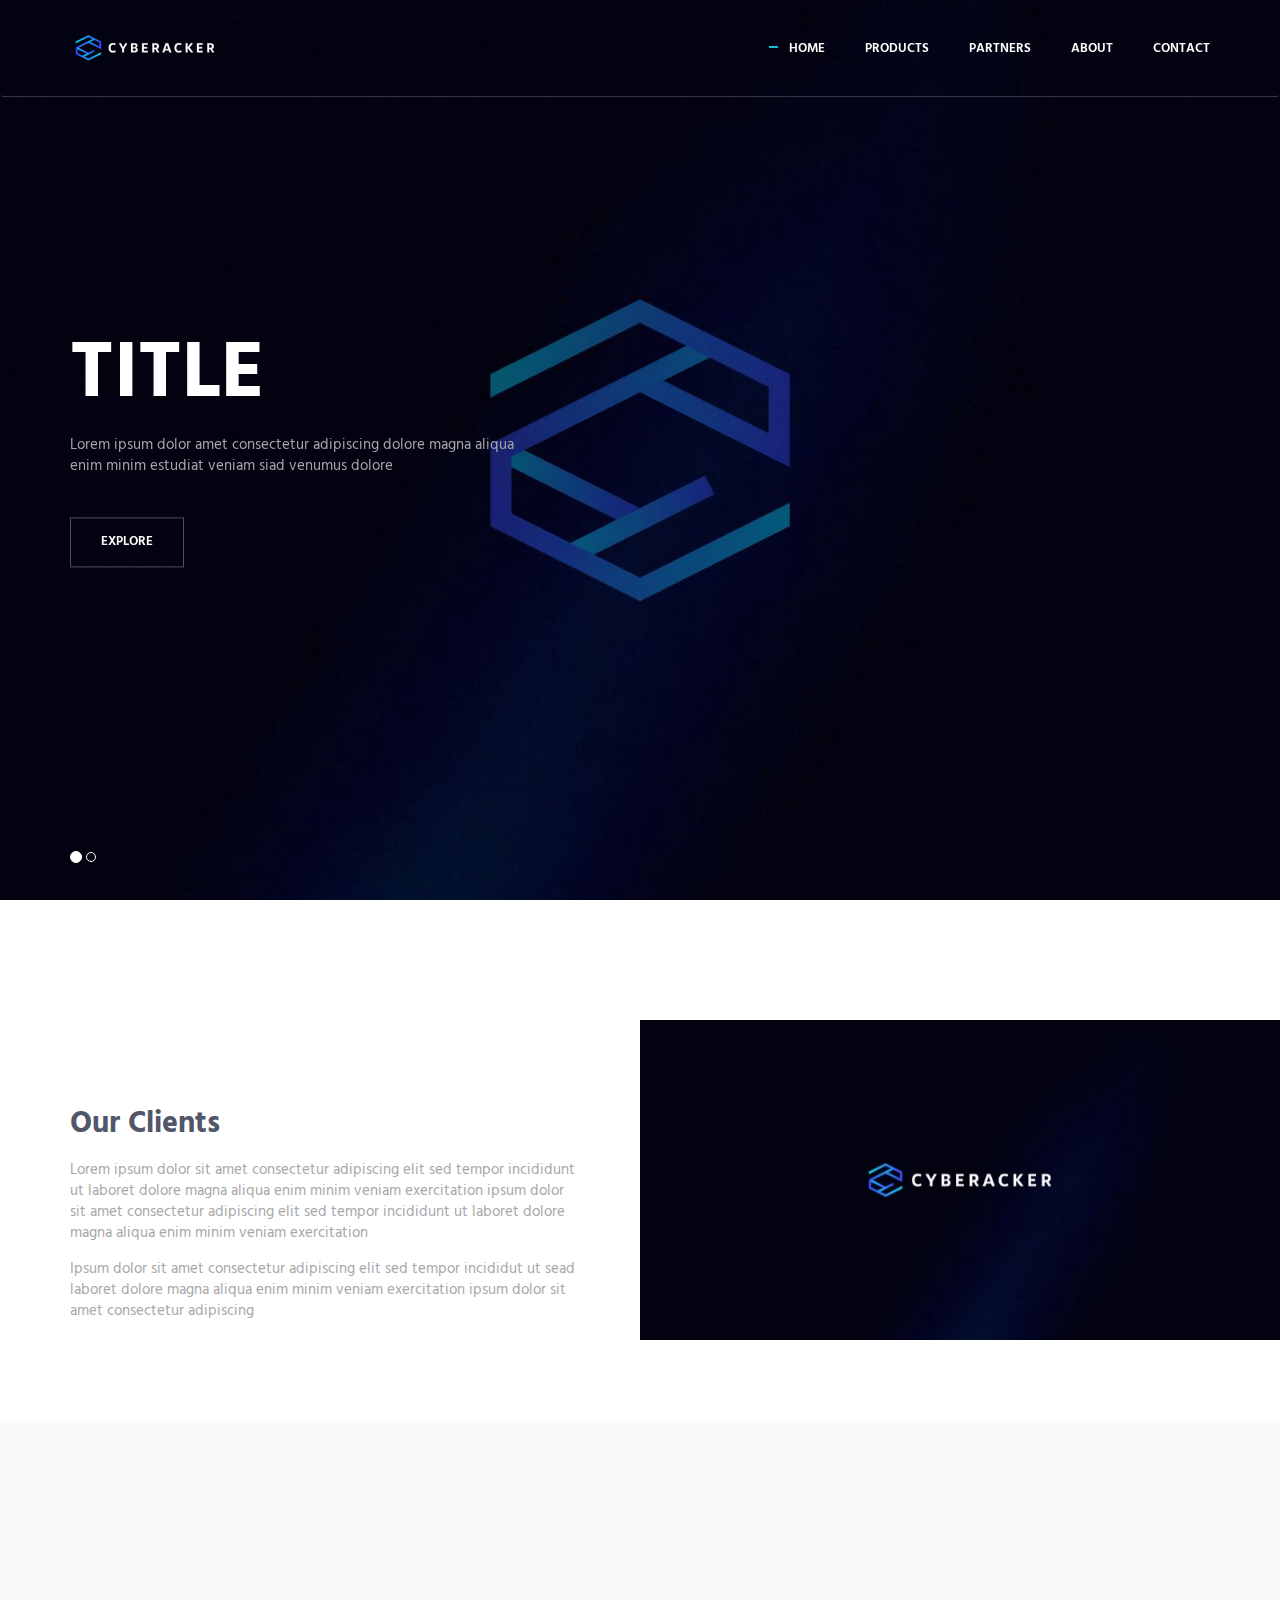
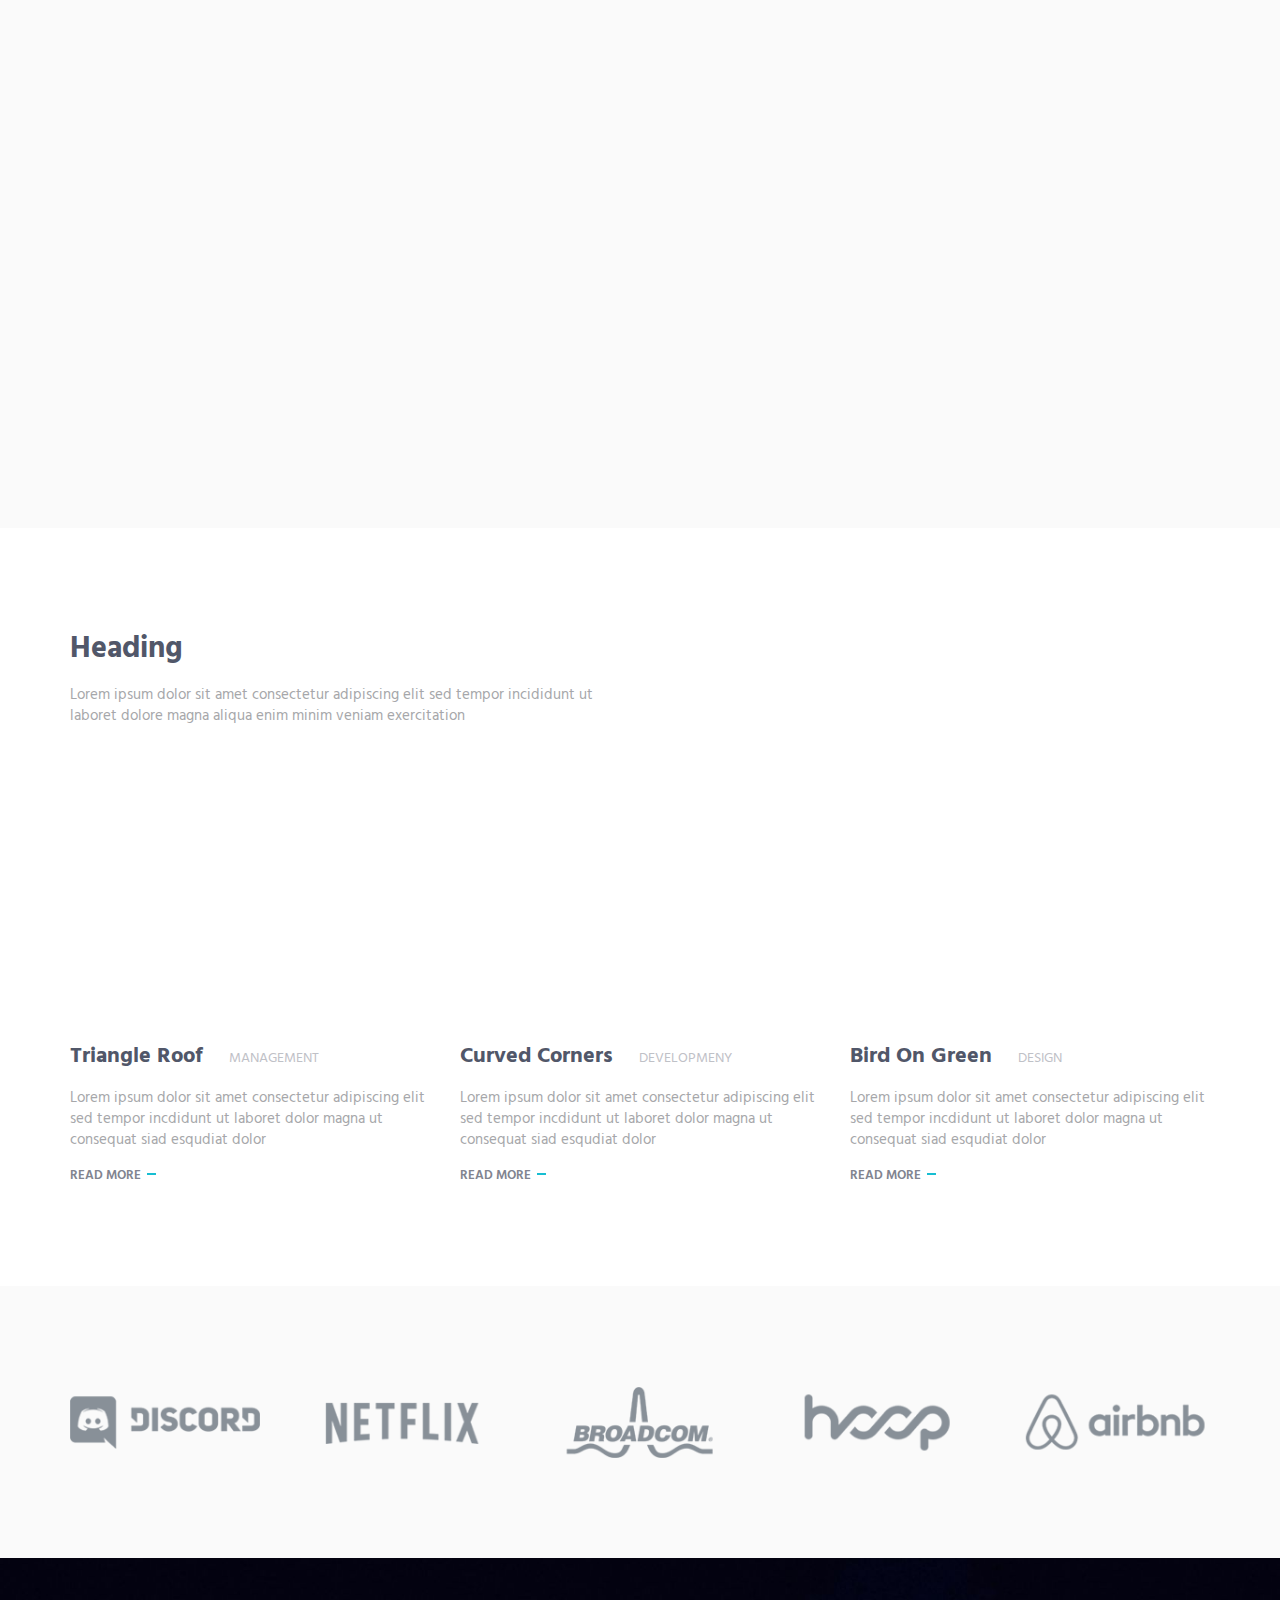
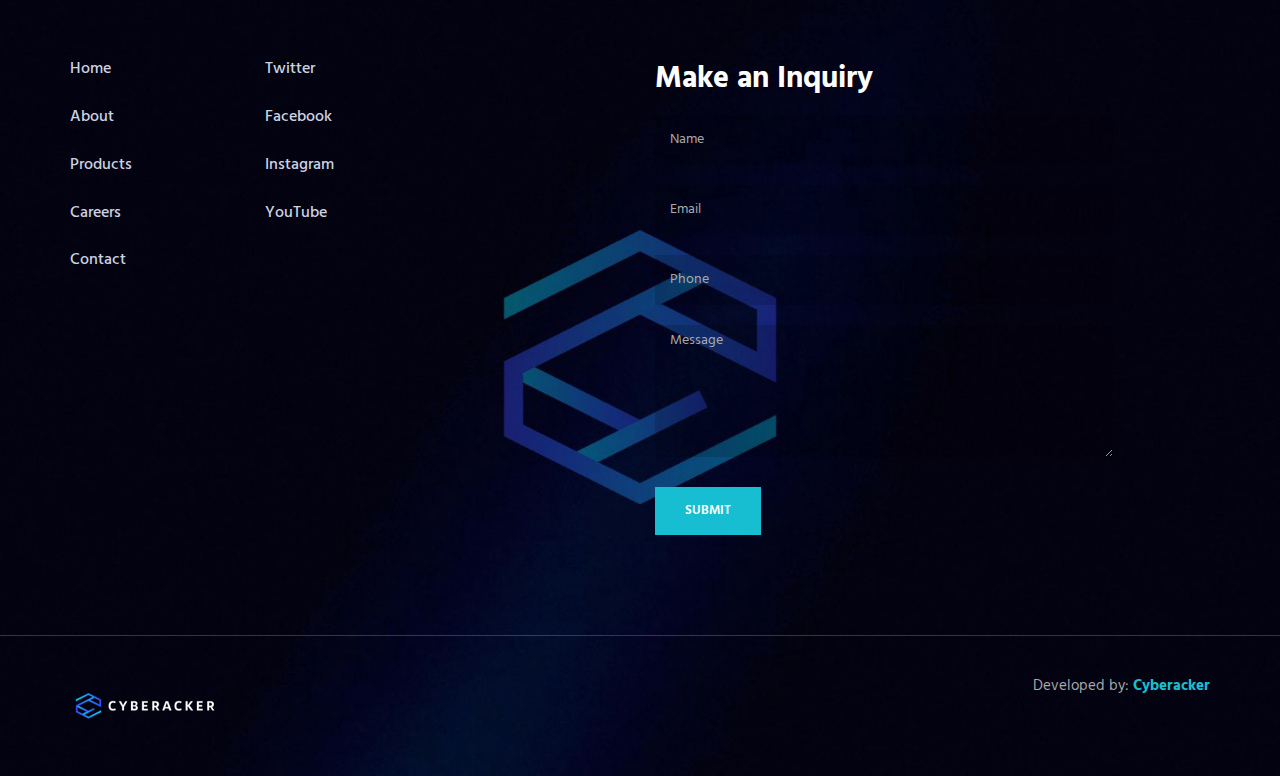
<file: index.html>
<!DOCTYPE html>

<html lang="en" class="no-js">
    <!-- BEGIN HEAD -->
    <head>
        <meta charset="utf-8"/>
        <title>Cyberacker 02</title>
        <meta http-equiv="X-UA-Compatible" content="IE=edge">
        <meta content="width=device-width, initial-scale=1" name="viewport"/>
        <meta content="" name="description"/>
        <meta content="" name="author"/>

        <!-- GLOBAL MANDATORY STYLES -->
        <link href="http://fonts.googleapis.com/css?family=Hind:300,400,500,600,700" rel="stylesheet" type="text/css">
        <link href="vendor/simple-line-icons/simple-line-icons.min.css" rel="stylesheet" type="text/css"/>
        <link href="vendor/bootstrap/css/bootstrap.min.css" rel="stylesheet" type="text/css"/>

        <!-- PAGE LEVEL PLUGIN STYLES -->
        <link href="css/animate.css" rel="stylesheet">
        <link href="vendor/swiper/css/swiper.min.css" rel="stylesheet" type="text/css"/>

        <!-- THEME STYLES -->
        <link href="css/layout.min.css" rel="stylesheet" type="text/css"/>

        <!-- Favicon -->
        <link rel="shortcut icon" href="favicon.ico"/>
    </head>
    <!-- END HEAD -->

    <!-- BODY -->
    <body>

        <!--========== HEADER ==========-->
        <header class="header navbar-fixed-top">
            <!-- Navbar -->
            <nav class="navbar" role="navigation">
                <div class="container">
                    <!-- Brand and toggle get grouped for better mobile display -->
                    <div class="menu-container">
                        <button type="button" class="navbar-toggle" data-toggle="collapse" data-target=".nav-collapse">
                            <span class="sr-only">Toggle navigation</span>
                            <span class="toggle-icon"></span>
                        </button>

                        <!-- Logo -->
                        <div class="logo">
                            <a class="logo-wrap" href="index.html">
                                <img class="logo-img logo-img-main" src="img/logo.png" alt="Asentus Logo">
                                <img class="logo-img logo-img-active" src="img/logo-dark.png" alt="Asentus Logo">
                            </a>
                        </div>
                        <!-- End Logo -->
                    </div>

                    <!-- Collect the nav links, forms, and other content for toggling -->
                    <div class="collapse navbar-collapse nav-collapse">
                        <div class="menu-container">
                            <ul class="navbar-nav navbar-nav-right">
                                <li class="nav-item"><a class="nav-item-child nav-item-hover active" href="index.html">Home</a></li>
                                <li class="nav-item"><a class="nav-item-child nav-item-hover" href="procategory.html">Products</a></li>
                                <li class="nav-item"><a class="nav-item-child nav-item-hover" href="partners.html">Partners</a></li>
                                <li class="nav-item"><a class="nav-item-child nav-item-hover" href="about.html">About</a></li>
                                <li class="nav-item"><a class="nav-item-child nav-item-hover" href="contact.html">Contact</a></li>
                            </ul>
                        </div>
                    </div>
                    <!-- End Navbar Collapse -->
                </div>
            </nav>
            <!-- Navbar -->
        </header>
        <!--========== END HEADER ==========-->

        <!--========== SLIDER ==========-->
        <div id="carousel-example-generic" class="carousel slide" data-ride="carousel">
            <div class="container">
                <!-- Indicators -->
                <ol class="carousel-indicators">
                    <li data-target="#carousel-example-generic" data-slide-to="0" class="active"></li>
                    <li data-target="#carousel-example-generic" data-slide-to="1"></li>
                </ol>
            </div>

            <!-- Wrapper for slides -->
            <div class="carousel-inner" role="listbox">
                <div class="item active">
                    <img class="img-responsive" src="img/1920x1080/01.jpg" alt="Slider Image">
                    <div class="container">
                        <div class="carousel-centered">
                            <div class="margin-b-40">
                                <h1 class="carousel-title">Title</h1>
                                <p>Lorem ipsum dolor amet consectetur adipiscing dolore magna aliqua <br/> enim minim estudiat veniam siad venumus dolore</p>
                            </div>
                            <a href="#" class="btn-theme btn-theme-sm btn-white-brd text-uppercase">Explore</a>
                        </div>
                    </div>
                </div>
                <div class="item">
                    <img class="img-responsive" src="img/1920x1080/02.jpg" alt="Slider Image">
                    <div class="container">
                        <div class="carousel-centered">
                            <div class="margin-b-40">
                                <h2 class="carousel-title">Title</h2>
                                <p>Lorem ipsum dolor amet consectetur adipiscing dolore magna aliqua <br/> enim minim estudiat veniam siad venumus dolore</p>
                            </div>
                            <a href="#" class="btn-theme btn-theme-sm btn-white-brd text-uppercase">Explore</a>
                        </div>
                    </div>
                </div>
            </div>
        </div> <br><br><br><br><br><br>
        <!--========== SLIDER ==========-->

        
        <!-- Promo Section -->
        <div class="promo-section overflow-h">
            <div class="container">
                <div class="clearfix">
                    <div class="ver-center">
                        <div class="ver-center-aligned">
                            <div class="promo-section-col">
                                <h2>Our Clients</h2>
                                <p>Lorem ipsum dolor sit amet consectetur adipiscing elit sed tempor incididunt ut laboret dolore magna aliqua enim minim veniam exercitation ipsum dolor sit amet consectetur adipiscing elit sed tempor incididunt ut laboret dolore magna aliqua enim minim veniam exercitation</p>
                                <p>Ipsum dolor sit amet consectetur adipiscing elit sed tempor incididut ut sead laboret dolore magna aliqua enim minim veniam exercitation ipsum dolor sit amet consectetur adipiscing</p>
                            </div>
                        </div>
                    </div>
                </div>
            </div>
            <div class="promo-section-img-right">
                <img class="img-responsive" src="img/800x400/01.jpg" alt="Content Image">
            </div>
        </div>
        <!-- End Promo Section -->



                <!-- Service -->
                <div class="bg-color-sky-light" data-auto-height="true">
                    <div class="content-lg container">
                        <div class="row row-space-1 margin-b-2">
                            <div class="col-sm-4 sm-margin-b-2">
                                <div class="wow fadeInLeft" data-wow-duration=".3" data-wow-delay=".3s">
                                    <div class="service" data-height="height">
                                        <div class="service-element">
                                            <i class="service-icon icon-chemistry"></i>
                                        </div>
                                        <div class="service-info">
                                            <h3>Art Of Coding</h3>
                                            <p class="margin-b-5">Lorem ipsum dolor amet consectetur ut consequat siad esqudiat dolor</p>
                                        </div>
                                        <a href="#" class="content-wrapper-link"></a>    
                                    </div>
                                </div>
                            </div>
                            <div class="col-sm-4 sm-margin-b-2">
                                <div class="wow fadeInLeft" data-wow-duration=".3" data-wow-delay=".2s">
                                    <div class="service" data-height="height">
                                        <div class="service-element">
                                            <i class="service-icon icon-screen-tablet"></i>
                                        </div>
                                        <div class="service-info">
                                            <h3>Responsive Design</h3>
                                            <p class="margin-b-5">Lorem ipsum dolor amet consectetur ut consequat siad esqudiat dolor</p>
                                        </div>
                                        <a href="#" class="content-wrapper-link"></a>    
                                    </div>
                                </div>
                            </div>
                            <div class="col-sm-4">
                                <div class="wow fadeInLeft" data-wow-duration=".3" data-wow-delay=".1s">
                                    <div class="service" data-height="height">
                                        <div class="service-element">
                                            <i class="service-icon icon-badge"></i>
                                        </div>
                                        <div class="service-info">
                                            <h3>Feature Reach</h3>
                                            <p class="margin-b-5">Lorem ipsum dolor amet consectetur ut consequat siad esqudiat dolor</p>
                                        </div>
                                        <a href="#" class="content-wrapper-link"></a>    
                                    </div>
                                </div>
                            </div>
                        </div>
                        <!--// end row -->
        
                        <div class="row row-space-1">
                            <div class="col-sm-4 sm-margin-b-2">
                                <div class="wow fadeInLeft" data-wow-duration=".3" data-wow-delay=".4s">
                                    <div class="service" data-height="height">
                                        <div class="service-element">
                                            <i class="service-icon icon-notebook"></i>
                                        </div>
                                        <div class="service-info">
                                            <h3>Useful Documentation</h3>
                                            <p class="margin-b-5">Lorem ipsum dolor amet consectetur ut consequat siad esqudiat dolor</p>
                                        </div>
                                        <a href="#" class="content-wrapper-link"></a>    
                                    </div>
                                </div>
                            </div>
                            <div class="col-sm-4 sm-margin-b-2">
                                <div class="wow fadeInLeft" data-wow-duration=".3" data-wow-delay=".5s">
                                    <div class="service" data-height="height">
                                        <div class="service-element">
                                            <i class="service-icon icon-speedometer"></i>
                                        </div>
                                        <div class="service-info">
                                            <h3>Fast Delivery</h3>
                                            <p class="margin-b-5">Lorem ipsum dolor amet consectetur ut consequat siad esqudiat dolor</p>
                                        </div>
                                        <a href="#" class="content-wrapper-link"></a>    
                                    </div>
                                </div>
                            </div>
                            <div class="col-sm-4">
                                <div class="wow fadeInLeft" data-wow-duration=".3" data-wow-delay=".6s">
                                    <div class="service" data-height="height">
                                        <div class="service-element">
                                            <i class="service-icon icon-badge"></i>
                                        </div>
                                        <div class="service-info">
                                            <h3>Free Plugins</h3>
                                            <p class="margin-b-5">Lorem ipsum dolor amet consectetur ut consequat siad esqudiat dolor</p>
                                        </div>
                                        <a href="#" class="content-wrapper-link"></a>    
                                    </div>
                                </div>
                            </div>
                        </div>
                        <!--// end row -->
                    </div>
                </div>
                <!-- End Service -->
        
        

        <!-- Testimonials -->
       <!-- <div class="content-lg container">
            <div class="row">
                <div class="col-sm-9">
                    <h2>Customer Reviews</h2>

                    <div class="swiper-slider swiper-testimonials">
                        <div class="swiper-wrapper">
                            <div class="swiper-slide">
                                <blockquote class="blockquote">
                                    <div class="margin-b-20">
                                        Lorem ipsum dolor sit amet consectetur adipiscing elit sed tempor incididunt ut laboret dolore magna aliqua. Ut enim minim veniam exercitation laboris ut siad consequat siad minim enum esqudiat dolore.
                                    </div>
                                    <div class="margin-b-20">
                                        Lorem ipsum dolor sit amet consectetur adipiscing elit sed tempor incididunt ut laboret tempor incididunt dolore magna consequat siad minim aliqua.
                                    </div>
                                    <p><span class="fweight-700 color-link">Joh Milner</span>, Metronic Customer</p>
                                </blockquote>
                            </div>
                            <div class="swiper-slide">
                                <blockquote class="blockquote">
                                    <div class="margin-b-20">
                                        Duis aute irure dolor in reprehenderit in voluptate velit esse cillum dolore eu fugiat nulla pariatur. Excepteur sint occaecat cupidatat non proident, sunt in culpa qui officia deserunt mollit anim id est laborum.
                                    </div>
                                    <div class="margin-b-20">
                                        Ut enim ad minim veniam, quis nostrud exercitation ullamco laboris nisi ut aliquip ex ea commodo consequat.
                                    </div>
                                    <p><span class="fweight-700 color-link">Alex Clarson</span>, Metronic Customer</p>
                                </blockquote>
                            </div>
                        </div>

                        <div class="swiper-testimonials-pagination"></div>
                    </div>
                </div>
            </div>
        </div>
       End Testimonials --> 

        <!-- Pricing 
        <div class="bg-color-sky-light">
            <div class="content-lg container">
                <div class="row row-space-1">
                    <div class="col-sm-4 sm-margin-b-2">
                        <div class="pricing">
                            <div class="margin-b-30">
                                <i class="pricing-icon icon-chemistry"></i>
                                <h3>Starter Kit <span> - $</span> 49</h3>
                                <p>Lorem ipsum dolor amet consectetur ut consequat siad esqudiat dolor</p>
                            </div>
                            <ul class="list-unstyled pricing-list margin-b-50">
                                <li class="pricing-list-item">Basic Features</li>
                                <li class="pricing-list-item">Up to 5 products</li>
                                <li class="pricing-list-item">50 Users Panels</li>
                            </ul>
                            <a href="pricing.html" class="btn-theme btn-theme-sm btn-default-bg text-uppercase">Choose</a>
                        </div>
                    </div>
                    <div class="col-sm-4 sm-margin-b-2">
                        <div class="pricing pricing-active">
                            <div class="margin-b-30">
                                <i class="pricing-icon icon-badge"></i>
                                <h3>Professional <span> - $</span> 149</h3>
                                <p>Lorem ipsum dolor amet consectetur ut consequat siad esqudiat dolor</p>
                            </div>
                            <ul class="list-unstyled pricing-list margin-b-50">
                                <li class="pricing-list-item">Basic Features</li>
                                <li class="pricing-list-item">Up to 100 products</li>
                                <li class="pricing-list-item">100 Users Panels</li>
                            </ul>
                            <a href="pricing.html" class="btn-theme btn-theme-sm btn-default-bg text-uppercase">Choose</a>
                        </div>
                    </div>
                    <div class="col-sm-4">
                        <div class="pricing">
                            <div class="margin-b-30">
                                <i class="pricing-icon icon-shield"></i>
                                <h3>Advanced <span> - $</span> 249</h3>
                                <p>Lorem ipsum dolor amet consectetur ut consequat siad esqudiat dolor</p>
                            </div>
                            <ul class="list-unstyled pricing-list margin-b-50">
                                <li class="pricing-list-item">Extended Features</li>
                                <li class="pricing-list-item">Unlimited products</li>
                                <li class="pricing-list-item">Unlimited Users Panels</li>
                            </ul>
                            <a href="pricing.html" class="btn-theme btn-theme-sm btn-default-bg text-uppercase">Choose</a>
                        </div>
                    </div>
                </div>
            </div>
        </div>
        End Pricing -->

        
        <!--========== PAGE LAYOUT ==========-->
        <!-- Latest Products -->
        <div class="content-lg container">
            <div class="row margin-b-40">
                <div class="col-sm-6">
                    <h2>Heading</h2>
                    <p>Lorem ipsum dolor sit amet consectetur adipiscing elit sed tempor incididunt ut laboret dolore magna aliqua enim minim veniam exercitation</p>
                </div>
            </div>
            <!--// end row -->

            <div class="row">
                <!-- Latest Products -->
                <div class="col-sm-4 sm-margin-b-50">
                    <div class="margin-b-20">
                        <div class="wow zoomIn" data-wow-duration=".3" data-wow-delay=".1s">
                            <img class="img-responsive" src="img/970x647/01.jpg" alt="Latest Products Image">
                        </div>
                    </div>
                    <h4><a href="#">Triangle Roof</a> <span class="text-uppercase margin-l-20">Management</span></h4>
                    <p>Lorem ipsum dolor sit amet consectetur adipiscing elit sed tempor incdidunt ut laboret dolor magna ut consequat siad esqudiat dolor</p>
                    <a class="link" href="products.html">Read More</a>
                </div>
                <!-- End Latest Products -->

                <!-- Latest Products -->
                <div class="col-sm-4 sm-margin-b-50">
                    <div class="margin-b-20">
                        <div class="wow zoomIn" data-wow-duration=".3" data-wow-delay=".1s">
                            <img class="img-responsive" src="img/970x647/02.jpg" alt="Latest Products Image">
                        </div>
                    </div>
                    <h4><a href="#">Curved Corners</a> <span class="text-uppercase margin-l-20">Developmeny</span></h4>
                    <p>Lorem ipsum dolor sit amet consectetur adipiscing elit sed tempor incdidunt ut laboret dolor magna ut consequat siad esqudiat dolor</p>
                    <a class="link" href="products.html">Read More</a>
                </div>
                <!-- End Latest Products -->

                <!-- Latest Products -->
                <div class="col-sm-4 sm-margin-b-50">
                    <div class="margin-b-20">
                        <div class="wow zoomIn" data-wow-duration=".3" data-wow-delay=".1s">
                            <img class="img-responsive" src="img/970x647/03.jpg" alt="Latest Products Image">
                        </div>
                    </div>
                    <h4><a href="#">Bird On Green</a> <span class="text-uppercase margin-l-20">Design</span></h4>
                    <p>Lorem ipsum dolor sit amet consectetur adipiscing elit sed tempor incdidunt ut laboret dolor magna ut consequat siad esqudiat dolor</p>
                    <a class="link" href="products.html">Read More</a>
                </div>
                <!-- End Latest Products -->
            </div>
            <!--// end row -->
        </div>
        <!-- End Latest Products -->


                <!-- Clients -->
                <div class="bg-color-sky-light">
                    <div class="content-lg container">
                        <!-- Swiper Clients -->
                        <div class="swiper-slider swiper-clients">
                            <!-- Swiper Wrapper -->
                            <div class="swiper-wrapper">
                                <div class="swiper-slide">
                                    <img class="swiper-clients-img" src="img/clients/01.png" alt="Clients Logo">
                                </div>
                                <div class="swiper-slide">
                                    <img class="swiper-clients-img" src="img/clients/02.png" alt="Clients Logo">
                                </div>
                                <div class="swiper-slide">
                                    <img class="swiper-clients-img" src="img/clients/03.png" alt="Clients Logo">
                                </div>
                                <div class="swiper-slide">
                                    <img class="swiper-clients-img" src="img/clients/04.png" alt="Clients Logo">
                                </div>
                                <div class="swiper-slide">
                                    <img class="swiper-clients-img" src="img/clients/05.png" alt="Clients Logo">
                                </div>
                                <div class="swiper-slide">
                                    <img class="swiper-clients-img" src="img/clients/06.png" alt="Clients Logo">
                                </div>
                            </div>
                            <!-- End Swiper Wrapper -->
                        </div>
                        <!-- End Swiper Clients -->
                    </div>
                </div>
                <!-- End Clients -->
        

        <!--========== FOOTER ==========-->
        <footer class="footer">
            <!-- Links -->
            <div class="footer-seperator">
                <div class="content-lg container">
                    <div class="row">
                        <div class="col-sm-2 sm-margin-b-50">
                            <!-- List -->
                            <ul class="list-unstyled footer-list">
                                <li class="footer-list-item"><a class="footer-list-link" href="#">Home</a></li>
                                <li class="footer-list-item"><a class="footer-list-link" href="#">About</a></li>
                                <li class="footer-list-item"><a class="footer-list-link" href="#">Products</a></li>
                                <li class="footer-list-item"><a class="footer-list-link" href="#">Careers</a></li>
                                <li class="footer-list-item"><a class="footer-list-link" href="#">Contact</a></li>
                            </ul>
                            <!-- End List -->
                        </div>
                        <div class="col-sm-4 sm-margin-b-30">
                            <!-- List -->
                            <ul class="list-unstyled footer-list">
                                <li class="footer-list-item"><a class="footer-list-link" href="#">Twitter</a></li>
                                <li class="footer-list-item"><a class="footer-list-link" href="#">Facebook</a></li>
                                <li class="footer-list-item"><a class="footer-list-link" href="#">Instagram</a></li>
                                <li class="footer-list-item"><a class="footer-list-link" href="#">YouTube</a></li>
                            </ul>
                            <!-- End List -->
                        </div>
                        <div class="col-sm-5 sm-margin-b-30">
                            <h2 class="color-white">Make an Inquiry</h2>
                            <input type="text" class="form-control footer-input margin-b-20" placeholder="Name" required>
                            <input type="email" class="form-control footer-input margin-b-20" placeholder="Email" required>
                            <input type="text" class="form-control footer-input margin-b-20" placeholder="Phone" required>
                            <textarea class="form-control footer-input margin-b-30" rows="6" placeholder="Message" required></textarea>
                            <button type="submit" class="btn-theme btn-theme-sm btn-base-bg text-uppercase">Submit</button>
                        </div>
                    </div>
                    <!--// end row -->
                </div>
            </div>
            <!-- End Links -->

            <!-- Copyright -->
            <div class="content container">
                <div class="row">
                    <div class="col-xs-6">
                        <img src="img/logo.png" alt="Asentus Logo">
                    </div>
                    <div class="col-xs-6 text-right">
                        <p class="margin-b-0"> Developed by: <a class="color-base fweight-700" href="https://cyberacker.lk">Cyberacker</a></p>
                    </div>
                </div>
                <!--// end row -->
            </div>
            <!-- End Copyright -->
        </footer>
        <!--========== END FOOTER ==========-->

        <!-- Back To Top -->
        <a href="javascript:void(0);" class="js-back-to-top back-to-top">Top</a>

        <!-- JAVASCRIPTS(Load javascripts at bottom, this will reduce page load time) -->
        <!-- CORE PLUGINS -->
        <script src="vendor/jquery.min.js" type="text/javascript"></script>
        <script src="vendor/jquery-migrate.min.js" type="text/javascript"></script>
        <script src="vendor/bootstrap/js/bootstrap.min.js" type="text/javascript"></script>

        <!-- PAGE LEVEL PLUGINS -->
        <script src="vendor/jquery.easing.js" type="text/javascript"></script>
        <script src="vendor/jquery.back-to-top.js" type="text/javascript"></script>
        <script src="vendor/jquery.smooth-scroll.js" type="text/javascript"></script>
        <script src="vendor/jquery.wow.min.js" type="text/javascript"></script>
        <script src="vendor/swiper/js/swiper.jquery.min.js" type="text/javascript"></script>
        <script src="vendor/masonry/jquery.masonry.pkgd.min.js" type="text/javascript"></script>
        <script src="vendor/masonry/imagesloaded.pkgd.min.js" type="text/javascript"></script>

        <!-- PAGE LEVEL SCRIPTS -->
        <script src="js/layout.min.js" type="text/javascript"></script>
        <script src="js/components/wow.min.js" type="text/javascript"></script>
        <script src="js/components/swiper.min.js" type="text/javascript"></script>
        <script src="js/components/masonry.min.js" type="text/javascript"></script>

    </body>
    <!-- END BODY -->
</html>
</file>
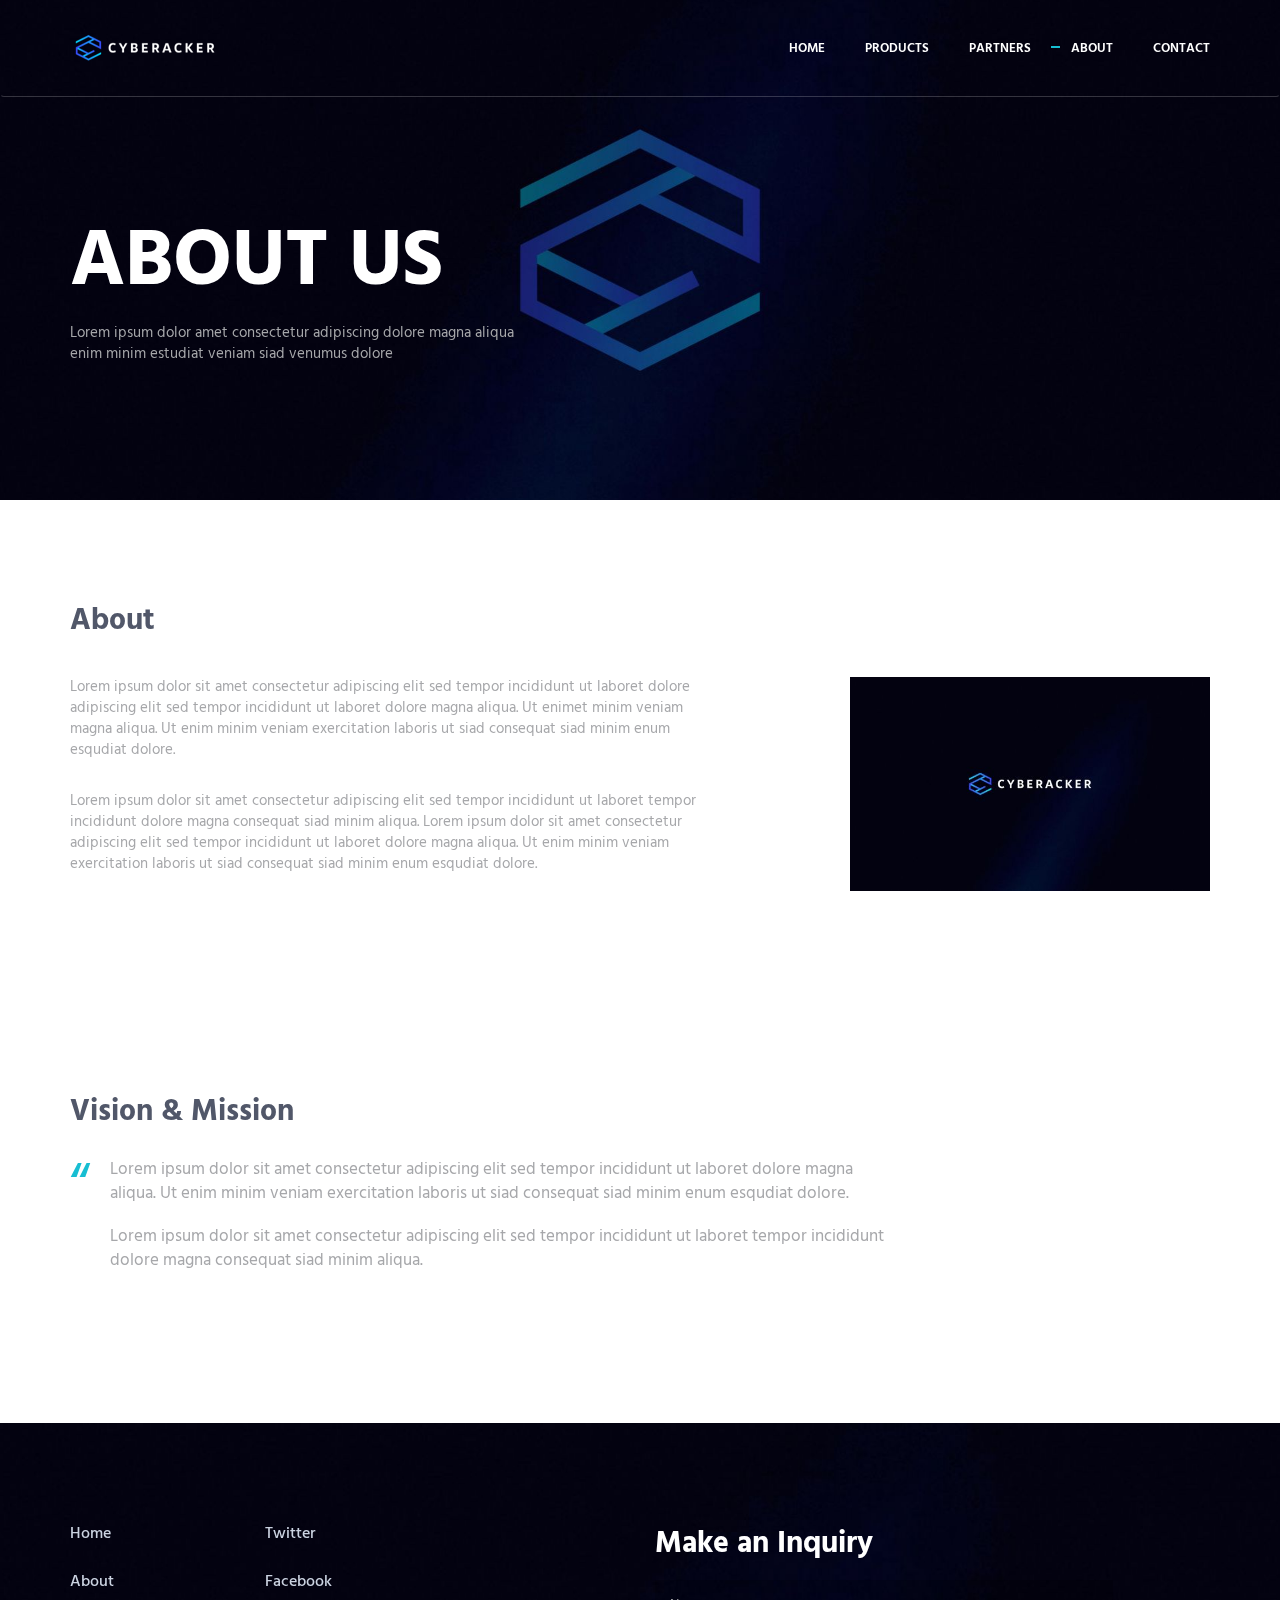
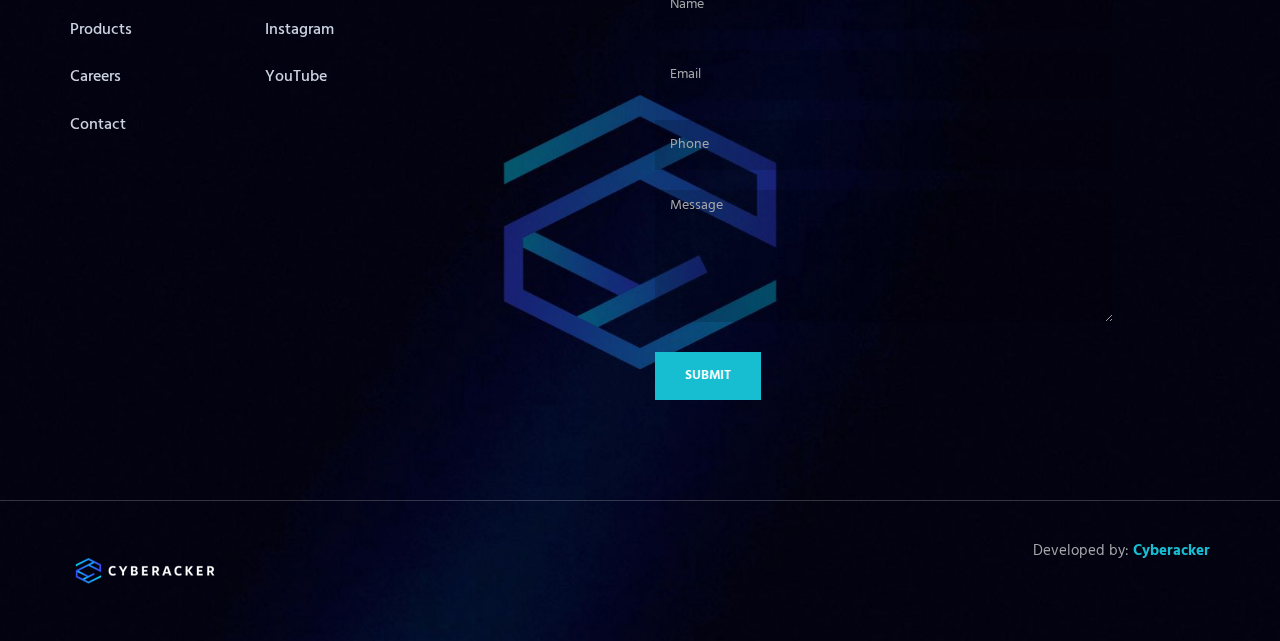
<file: about.html>
<!DOCTYPE html>

<html lang="en" class="no-js">
    <!-- BEGIN HEAD -->
    <head>
        <meta charset="utf-8"/>
        <title>Cyberacker 02</title>
        <meta http-equiv="X-UA-Compatible" content="IE=edge">
        <meta content="width=device-width, initial-scale=1" name="viewport"/>
        <meta content="" name="description"/>
        <meta content="" name="author"/>

        <!-- GLOBAL MANDATORY STYLES -->
        <link href="http://fonts.googleapis.com/css?family=Hind:300,400,500,600,700" rel="stylesheet" type="text/css">
        <link href="vendor/simple-line-icons/simple-line-icons.min.css" rel="stylesheet" type="text/css"/>
        <link href="vendor/bootstrap/css/bootstrap.min.css" rel="stylesheet" type="text/css"/>

        <!-- PAGE LEVEL PLUGIN STYLES -->
        <link href="css/animate.css" rel="stylesheet">
        <link href="vendor/swiper/css/swiper.min.css" rel="stylesheet" type="text/css"/>

        <!-- THEME STYLES -->
        <link href="css/layout.min.css" rel="stylesheet" type="text/css"/>

        <!-- Favicon -->
        <link rel="shortcut icon" href="favicon.ico"/>
    </head>
    <!-- END HEAD -->

    <!-- BODY -->
    <body>

        <!--========== HEADER ==========-->
        <header class="header navbar-fixed-top">
            <!-- Navbar -->
            <nav class="navbar" role="navigation">
                <div class="container">
                    <!-- Brand and toggle get grouped for better mobile display -->
                    <div class="menu-container">
                        <button type="button" class="navbar-toggle" data-toggle="collapse" data-target=".nav-collapse">
                            <span class="sr-only">Toggle navigation</span>
                            <span class="toggle-icon"></span>
                        </button>

                        <!-- Logo -->
                        <div class="logo">
                            <a class="logo-wrap" href="index.html">
                                <img class="logo-img logo-img-main" src="img/logo.png" alt="Asentus Logo">
                                <img class="logo-img logo-img-active" src="img/logo-dark.png" alt="Asentus Logo">
                            </a>
                        </div>
                        <!-- End Logo -->
                        
                    </div>

                    <!-- Collect the nav links, forms, and other content for toggling -->
                    <div class="collapse navbar-collapse nav-collapse">
                        <div class="menu-container">
                            <ul class="navbar-nav navbar-nav-right">
                                <li class="nav-item"><a class="nav-item-child nav-item-hover" href="index.html">Home</a></li>
                                <li class="nav-item"><a class="nav-item-child nav-item-hover" href="procategory.html">Products</a></li>
                                <li class="nav-item"><a class="nav-item-child nav-item-hover" href="partners.html">Partners</a></li>
                                <li class="nav-item"><a class="nav-item-child nav-item-hover active" href="about.html">About</a></li>
                                <li class="nav-item"><a class="nav-item-child nav-item-hover" href="contact.html">Contact</a></li>
                            </ul>
                        </div>
                    </div>
                    <!-- End Navbar Collapse -->
                </div>
            </nav>
            <!-- Navbar -->
        </header>
        <!--========== END HEADER ==========-->

        <!--========== PARALLAX ==========-->
        <div class="parallax-window" data-parallax="scroll" data-image-src="img/1920x1080/01.jpg">
            <div class="parallax-content container">
                <h1 class="carousel-title">About Us</h1>
                <p>Lorem ipsum dolor amet consectetur adipiscing dolore magna aliqua <br/> enim minim estudiat veniam siad venumus dolore</p>
            </div>
        </div>
        <!--========== PARALLAX ==========-->

        <!--========== PAGE LAYOUT ==========-->

        <!-- About -->
        <div class="content-lg container">
            <div class="row margin-b-20">
                <div class="col-sm-6">
                    <h2>About</h2>
                </div>
            </div>
            <!--// end row -->

            <div class="row">
                <div class="col-sm-7 sm-margin-b-50">
                    <div class="margin-b-30">
                        <p>Lorem ipsum dolor sit amet consectetur adipiscing elit sed tempor incididunt ut laboret dolore adipiscing elit sed tempor incididunt ut laboret dolore magna aliqua. Ut enimet minim veniam magna aliqua. Ut enim minim veniam exercitation laboris ut siad consequat siad minim enum esqudiat dolore.</p>
                    </div>
                    <p>Lorem ipsum dolor sit amet consectetur adipiscing elit sed tempor incididunt ut laboret tempor incididunt dolore magna consequat siad minim aliqua. Lorem ipsum dolor sit amet consectetur adipiscing elit sed tempor incididunt ut laboret dolore magna aliqua. Ut enim minim veniam exercitation laboris ut siad consequat siad minim enum esqudiat dolore.</p>
                </div>
                <div class="col-sm-4 col-sm-offset-1">
                    <img class="img-responsive" src="img/640x380/01.jpg" alt="Our Office">
                </div>
            </div>
            <!--// end row -->
        </div>
        <!-- End About -->


        <!-- Testimonials -->
        <div class="content-lg container">
            <div class="row">
                <div class="col-sm-9">
                    <h2>Vision & Mission</h2>

                    <!-- Swiper Testimonials -->
                    <div class="swiper-slider swiper-testimonials">
                        <!-- Swiper Wrapper -->
                        <div class="swiper-wrapper">
                            <div class="swiper-slide">
                                <blockquote class="blockquote">
                                    <div class="margin-b-20">
                                        Lorem ipsum dolor sit amet consectetur adipiscing elit sed tempor incididunt ut laboret dolore magna aliqua. Ut enim minim veniam exercitation laboris ut siad consequat siad minim enum esqudiat dolore.
                                    </div>
                                    <div class="margin-b-20">
                                        Lorem ipsum dolor sit amet consectetur adipiscing elit sed tempor incididunt ut laboret tempor incididunt dolore magna consequat siad minim aliqua.
                                    </div>
                                </blockquote>
                            </div>
                            <div class="swiper-slide">
                                <blockquote class="blockquote">
                                    <div class="margin-b-20">
                                        Duis aute irure dolor in reprehenderit in voluptate velit esse cillum dolore eu fugiat nulla pariatur. Excepteur sint occaecat cupidatat non proident, sunt in culpa qui officia deserunt mollit anim id est laborum.
                                    </div>
                                    <div class="margin-b-20">
                                        Ut enim ad minim veniam, quis nostrud exercitation ullamco laboris nisi ut aliquip ex ea commodo consequat.
                                    </div>
                                </blockquote>
                            </div>
                        </div>
                        <!-- End Swiper Wrapper -->

                        <!-- Pagination -->
                        <div class="swiper-testimonials-pagination"></div>
                    </div>
                    <!-- End Swiper Testimonials -->
                </div>
            </div>
            <!--// end row -->
        </div>
        <!-- End Testimonials -->

        <!--========== END PAGE LAYOUT ==========-->

        <!--========== FOOTER ==========-->
        <footer class="footer">
            <!-- Links -->
            <div class="footer-seperator">
                <div class="content-lg container">
                    <div class="row">
                        <div class="col-sm-2 sm-margin-b-50">
                            <!-- List -->
                            <ul class="list-unstyled footer-list">
                                <li class="footer-list-item"><a class="footer-list-link" href="#">Home</a></li>
                                <li class="footer-list-item"><a class="footer-list-link" href="#">About</a></li>
                                <li class="footer-list-item"><a class="footer-list-link" href="#">Products</a></li>
                                <li class="footer-list-item"><a class="footer-list-link" href="#">Careers</a></li>
                                <li class="footer-list-item"><a class="footer-list-link" href="#">Contact</a></li>
                            </ul>
                            <!-- End List -->
                        </div>
                        <div class="col-sm-4 sm-margin-b-30">
                            <!-- List -->
                            <ul class="list-unstyled footer-list">
                                <li class="footer-list-item"><a class="footer-list-link" href="#">Twitter</a></li>
                                <li class="footer-list-item"><a class="footer-list-link" href="#">Facebook</a></li>
                                <li class="footer-list-item"><a class="footer-list-link" href="#">Instagram</a></li>
                                <li class="footer-list-item"><a class="footer-list-link" href="#">YouTube</a></li>
                            </ul>
                            <!-- End List -->
                        </div>
                        <div class="col-sm-5 sm-margin-b-30">
                            <h2 class="color-white">Make an Inquiry</h2>
                            <input type="text" class="form-control footer-input margin-b-20" placeholder="Name" required>
                            <input type="email" class="form-control footer-input margin-b-20" placeholder="Email" required>
                            <input type="text" class="form-control footer-input margin-b-20" placeholder="Phone" required>
                            <textarea class="form-control footer-input margin-b-30" rows="6" placeholder="Message" required></textarea>
                            <button type="submit" class="btn-theme btn-theme-sm btn-base-bg text-uppercase">Submit</button>
                        </div>
                    </div>
                    <!--// end row -->
                </div>
            </div>
            <!-- End Links -->

            <!-- Copyright -->
            <div class="content container">
                <div class="row">
                    <div class="col-xs-6">
                        <img src="img/logo.png" alt="Asentus Logo">
                    </div>
                    <div class="col-xs-6 text-right">
                        <p class="margin-b-0"> Developed by: <a class="color-base fweight-700" href="https://cyberacker.lk">Cyberacker</a></p>
                    </div>
                </div>
                <!--// end row -->
            </div>
            <!-- End Copyright -->
        </footer>
        <!--========== END FOOTER ==========-->

        <!-- Back To Top -->
        <a href="javascript:void(0);" class="js-back-to-top back-to-top">Top</a>

        <!-- JAVASCRIPTS(Load javascripts at bottom, this will reduce page load time) -->
        <!-- CORE PLUGINS -->
        <script src="vendor/jquery.min.js" type="text/javascript"></script>
        <script src="vendor/jquery-migrate.min.js" type="text/javascript"></script>
        <script src="vendor/bootstrap/js/bootstrap.min.js" type="text/javascript"></script>

        <!-- PAGE LEVEL PLUGINS -->
        <script src="vendor/jquery.easing.js" type="text/javascript"></script>
        <script src="vendor/jquery.back-to-top.js" type="text/javascript"></script>
        <script src="vendor/jquery.smooth-scroll.js" type="text/javascript"></script>
        <script src="vendor/jquery.wow.min.js" type="text/javascript"></script>
        <script src="vendor/jquery.parallax.min.js" type="text/javascript"></script>
        <script src="vendor/swiper/js/swiper.jquery.min.js" type="text/javascript"></script>

        <!-- PAGE LEVEL SCRIPTS -->
        <script src="js/layout.min.js" type="text/javascript"></script>
        <script src="js/components/swiper.min.js" type="text/javascript"></script>
        <script src="js/components/wow.min.js" type="text/javascript"></script>

    </body>
    <!-- END BODY -->
</html>
</file>
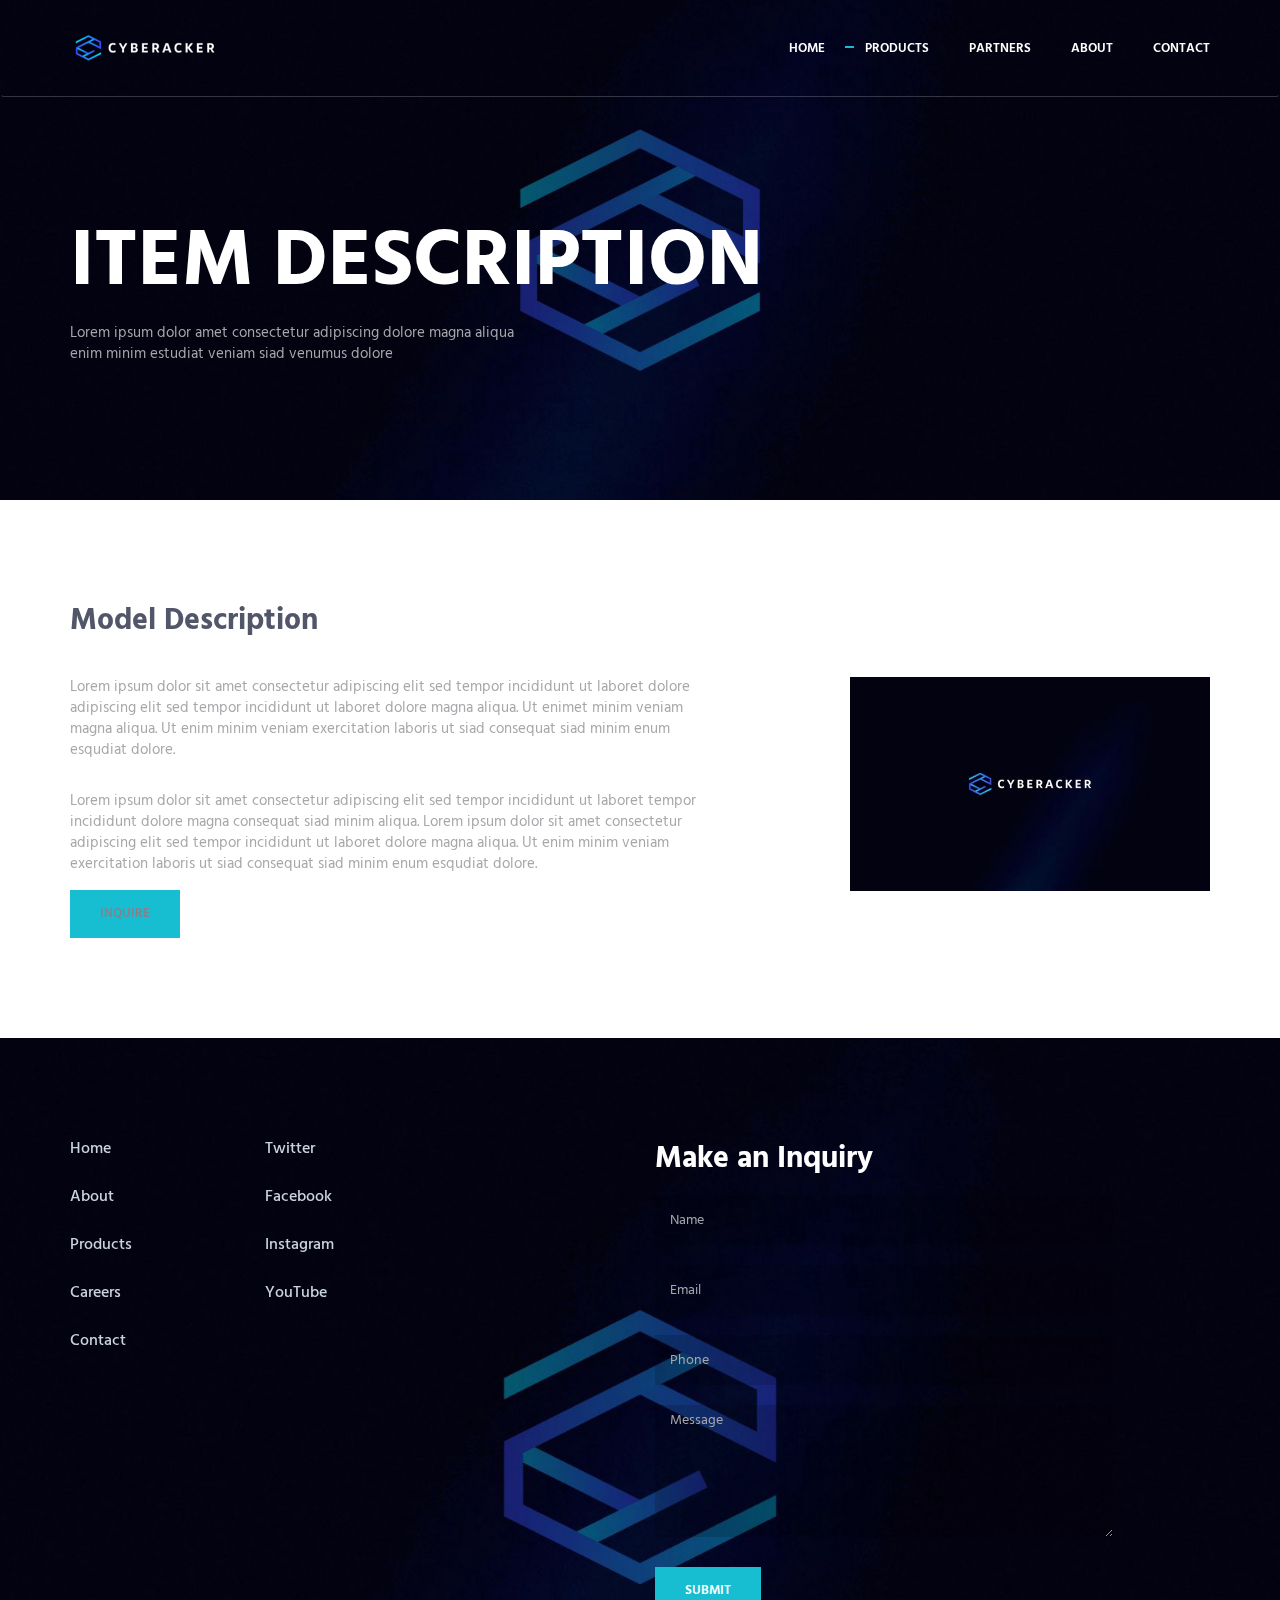
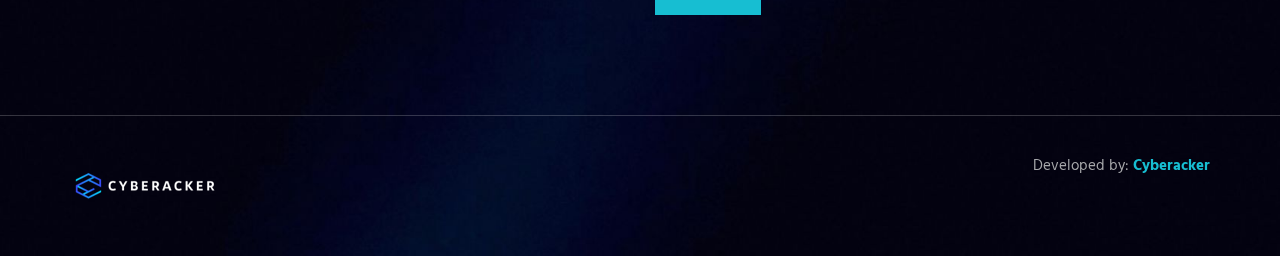
<file: modeldes.html>
<!DOCTYPE html>

<html lang="en" class="no-js">
    <!-- BEGIN HEAD -->
    <head>
        <meta charset="utf-8"/>
        <title>Cyberacker 02</title>
        <meta http-equiv="X-UA-Compatible" content="IE=edge">
        <meta content="width=device-width, initial-scale=1" name="viewport"/>
        <meta content="" name="description"/>
        <meta content="" name="author"/>

        <!-- GLOBAL MANDATORY STYLES -->
        <link href="http://fonts.googleapis.com/css?family=Hind:300,400,500,600,700" rel="stylesheet" type="text/css">
        <link href="vendor/simple-line-icons/simple-line-icons.min.css" rel="stylesheet" type="text/css"/>
        <link href="vendor/bootstrap/css/bootstrap.min.css" rel="stylesheet" type="text/css"/>

        <!-- PAGE LEVEL PLUGIN STYLES -->
        <link href="css/animate.css" rel="stylesheet">
        <link href="vendor/swiper/css/swiper.min.css" rel="stylesheet" type="text/css"/>

        <!-- THEME STYLES -->
        <link href="css/layout.min.css" rel="stylesheet" type="text/css"/>

        <!-- Favicon -->
        <link rel="shortcut icon" href="favicon.ico"/>
    </head>
    <!-- END HEAD -->

    <!-- BODY -->
    <body>

        <!--========== HEADER ==========-->
        <header class="header navbar-fixed-top">
            <!-- Navbar -->
            <nav class="navbar" role="navigation">
                <div class="container">
                    <!-- Brand and toggle get grouped for better mobile display -->
                    <div class="menu-container">
                        <button type="button" class="navbar-toggle" data-toggle="collapse" data-target=".nav-collapse">
                            <span class="sr-only">Toggle navigation</span>
                            <span class="toggle-icon"></span>
                        </button>

                        <!-- Logo -->
                        <div class="logo">
                            <a class="logo-wrap" href="index.html">
                                <img class="logo-img logo-img-main" src="img/logo.png" alt="Asentus Logo">
                                <img class="logo-img logo-img-active" src="img/logo-dark.png" alt="Asentus Logo">
                            </a>
                        </div>
                        <!-- End Logo -->
                    </div>

                    <!-- Collect the nav links, forms, and other content for toggling -->
                    <div class="collapse navbar-collapse nav-collapse">
                        <div class="menu-container">
                            <ul class="navbar-nav navbar-nav-right">
                                <li class="nav-item"><a class="nav-item-child nav-item-hover" href="index.html">Home</a></li>
                                <li class="nav-item"><a class="nav-item-child nav-item-hover active" href="procategory.html">Products</a></li>
                                <li class="nav-item"><a class="nav-item-child nav-item-hover" href="partners.html">Partners</a></li>
                                <li class="nav-item"><a class="nav-item-child nav-item-hover" href="about.html">About</a></li>
                                <li class="nav-item"><a class="nav-item-child nav-item-hover" href="contact.html">Contact</a></li>
                            </ul>
                        </div>
                    </div>
                    <!-- End Navbar Collapse -->
                </div>
            </nav>
            <!-- Navbar -->
        </header>
        <!--========== END HEADER ==========-->

        <!--========== PARALLAX ==========-->
        <div class="parallax-window" data-parallax="scroll" data-image-src="img/1920x1080/01.jpg">
            <div class="parallax-content container">
                <h1 class="carousel-title">Item Description</h1>
                <p>Lorem ipsum dolor amet consectetur adipiscing dolore magna aliqua <br/> enim minim estudiat veniam siad venumus dolore</p>
            </div>
        </div>
        <!--========== PARALLAX ==========-->

        <!--========== PAGE LAYOUT ==========-->

        <!-- About -->
        <div class="content-lg container">
            <div class="row margin-b-20">
                <div class="col-sm-6">
                    <h2>Model Description</h2>
                </div>
            </div>
            <!--// end row -->

            <div class="row">
                <div class="col-sm-7 sm-margin-b-50">
                    <div class="margin-b-30">
                        <p>Lorem ipsum dolor sit amet consectetur adipiscing elit sed tempor incididunt ut laboret dolore adipiscing elit sed tempor incididunt ut laboret dolore magna aliqua. Ut enimet minim veniam magna aliqua. Ut enim minim veniam exercitation laboris ut siad consequat siad minim enum esqudiat dolore.</p>
                    </div>
                    <p>Lorem ipsum dolor sit amet consectetur adipiscing elit sed tempor incididunt ut laboret tempor incididunt dolore magna consequat siad minim aliqua. Lorem ipsum dolor sit amet consectetur adipiscing elit sed tempor incididunt ut laboret dolore magna aliqua. Ut enim minim veniam exercitation laboris ut siad consequat siad minim enum esqudiat dolore.</p>
                    <button type="submit" class="btn-theme btn-theme-sm btn-base-bg text-uppercase"> <a href="contact.html">Inquire</button></a>

                </div>
                <div class="col-sm-4 col-sm-offset-1">
                    <img class="img-responsive" src="img/640x380/01.jpg" alt="Our Office">
                </div>
            </div>
            <!--// end row -->
        </div>
        <!-- End About -->



        <!--========== END PAGE LAYOUT ==========-->

        <!--========== FOOTER ==========-->
        <footer class="footer">
            <!-- Links -->
            <div class="footer-seperator">
                <div class="content-lg container">
                    <div class="row">
                        <div class="col-sm-2 sm-margin-b-50">
                            <!-- List -->
                            <ul class="list-unstyled footer-list">
                                <li class="footer-list-item"><a class="footer-list-link" href="#">Home</a></li>
                                <li class="footer-list-item"><a class="footer-list-link" href="#">About</a></li>
                                <li class="footer-list-item"><a class="footer-list-link" href="#">Products</a></li>
                                <li class="footer-list-item"><a class="footer-list-link" href="#">Careers</a></li>
                                <li class="footer-list-item"><a class="footer-list-link" href="#">Contact</a></li>
                            </ul>
                            <!-- End List -->
                        </div>
                        <div class="col-sm-4 sm-margin-b-30">
                            <!-- List -->
                            <ul class="list-unstyled footer-list">
                                <li class="footer-list-item"><a class="footer-list-link" href="#">Twitter</a></li>
                                <li class="footer-list-item"><a class="footer-list-link" href="#">Facebook</a></li>
                                <li class="footer-list-item"><a class="footer-list-link" href="#">Instagram</a></li>
                                <li class="footer-list-item"><a class="footer-list-link" href="#">YouTube</a></li>
                            </ul>
                            <!-- End List -->
                        </div>
                        <div class="col-sm-5 sm-margin-b-30">
                            <h2 class="color-white">Make an Inquiry</h2>
                            <input type="text" class="form-control footer-input margin-b-20" placeholder="Name" required>
                            <input type="email" class="form-control footer-input margin-b-20" placeholder="Email" required>
                            <input type="text" class="form-control footer-input margin-b-20" placeholder="Phone" required>
                            <textarea class="form-control footer-input margin-b-30" rows="6" placeholder="Message" required></textarea>
                            <button type="submit" class="btn-theme btn-theme-sm btn-base-bg text-uppercase">Submit</button>
                        </div>
                    </div>
                    <!--// end row -->
                </div>
            </div>
            <!-- End Links -->

            <!-- Copyright -->
            <div class="content container">
                <div class="row">
                    <div class="col-xs-6">
                        <img src="img/logo.png" alt="Asentus Logo">
                    </div>
                    <div class="col-xs-6 text-right">
                        <p class="margin-b-0"> Developed by: <a class="color-base fweight-700" href="https://cyberacker.lk">Cyberacker</a></p>
                    </div>
                </div>
                <!--// end row -->
            </div>
            <!-- End Copyright -->
        </footer>
        <!--========== END FOOTER ==========-->

        <!-- Back To Top -->
        <a href="javascript:void(0);" class="js-back-to-top back-to-top">Top</a>

        <!-- JAVASCRIPTS(Load javascripts at bottom, this will reduce page load time) -->
        <!-- CORE PLUGINS -->
        <script src="vendor/jquery.min.js" type="text/javascript"></script>
        <script src="vendor/jquery-migrate.min.js" type="text/javascript"></script>
        <script src="vendor/bootstrap/js/bootstrap.min.js" type="text/javascript"></script>

        <!-- PAGE LEVEL PLUGINS -->
        <script src="vendor/jquery.easing.js" type="text/javascript"></script>
        <script src="vendor/jquery.back-to-top.js" type="text/javascript"></script>
        <script src="vendor/jquery.smooth-scroll.js" type="text/javascript"></script>
        <script src="vendor/jquery.wow.min.js" type="text/javascript"></script>
        <script src="vendor/jquery.parallax.min.js" type="text/javascript"></script>
        <script src="vendor/swiper/js/swiper.jquery.min.js" type="text/javascript"></script>

        <!-- PAGE LEVEL SCRIPTS -->
        <script src="js/layout.min.js" type="text/javascript"></script>
        <script src="js/components/swiper.min.js" type="text/javascript"></script>
        <script src="js/components/wow.min.js" type="text/javascript"></script>

    </body>
    <!-- END BODY -->
</html>
</file>
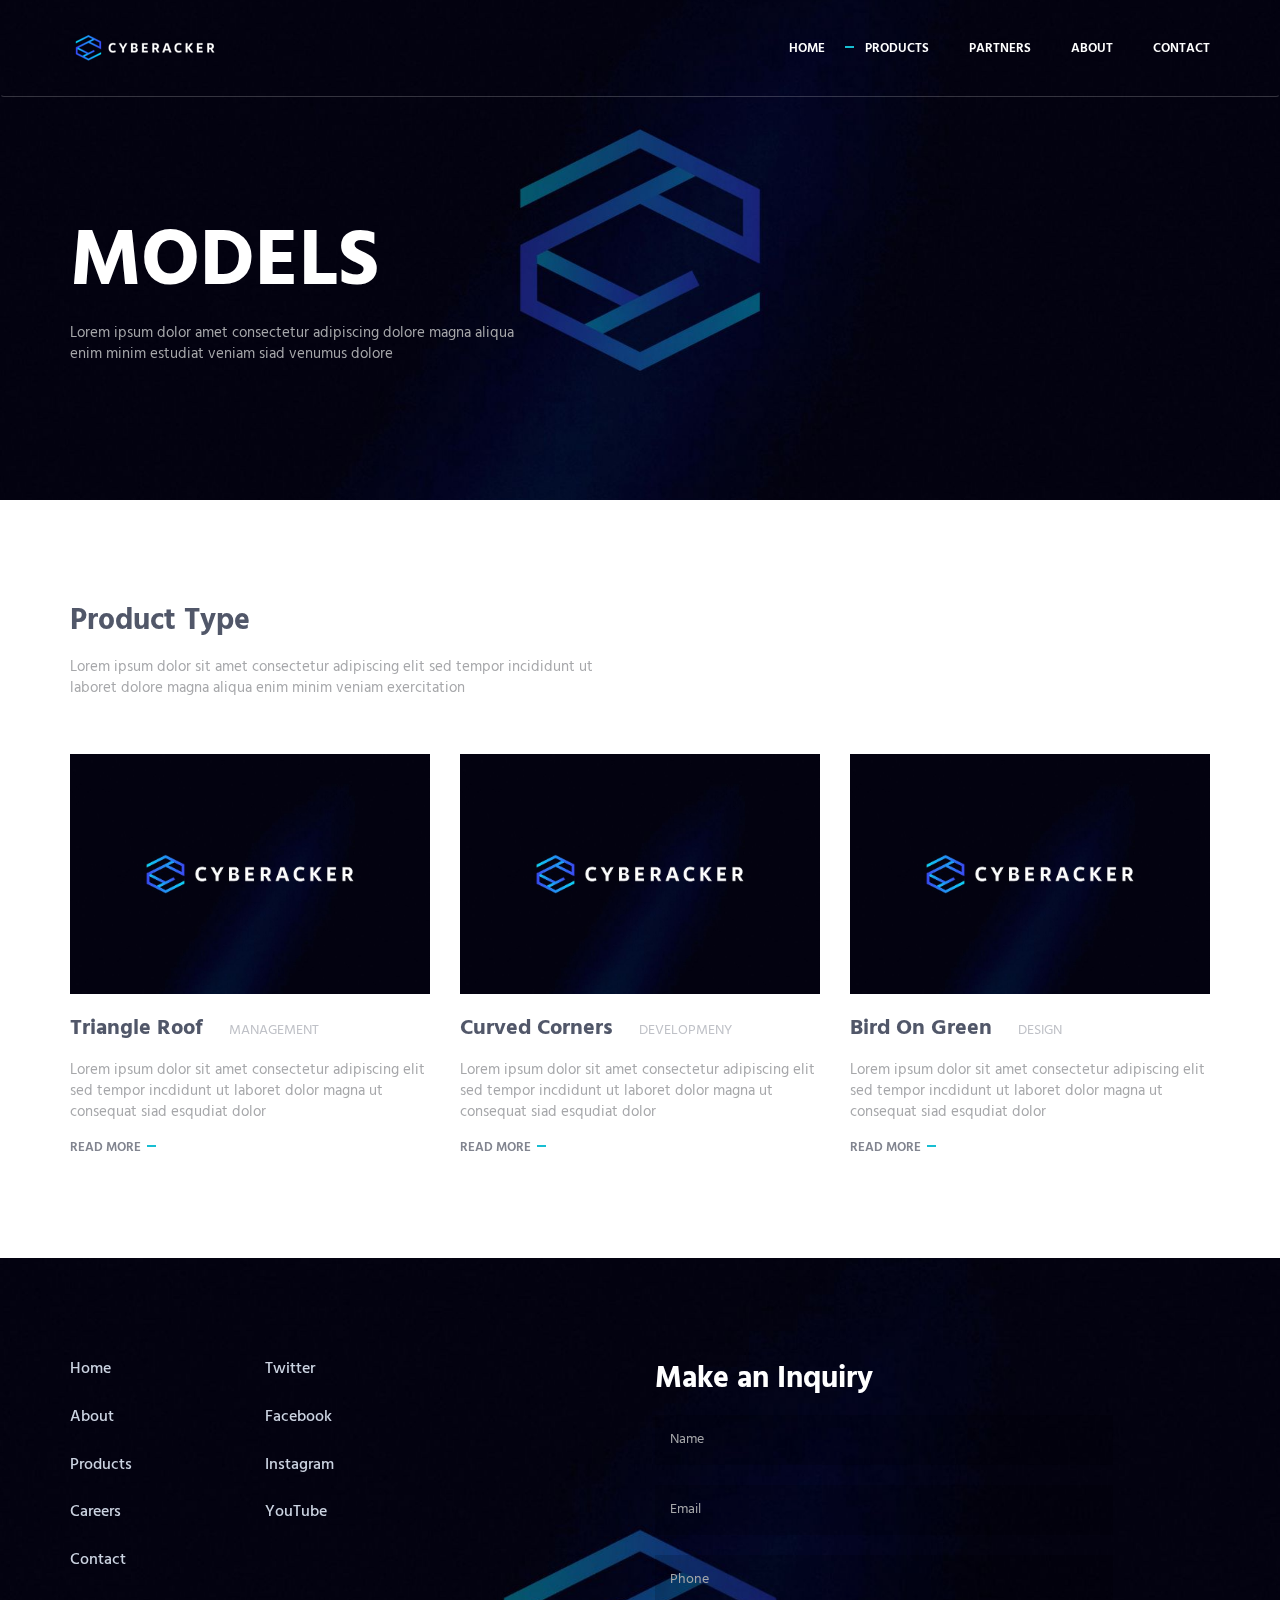
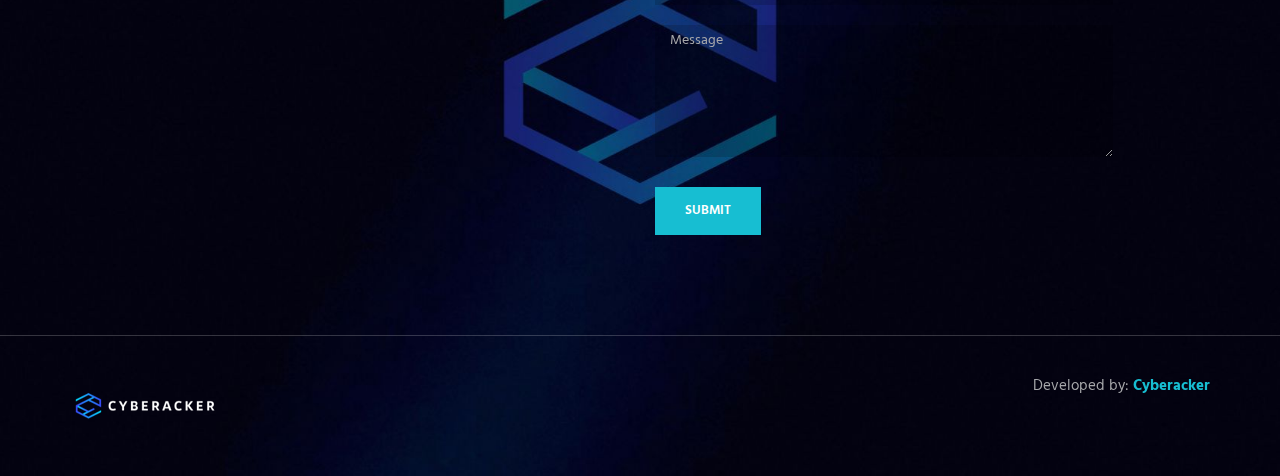
<file: models.html>
<!DOCTYPE html>
<html lang="en" class="no-js">
    <!-- BEGIN HEAD -->
    <head>
        <meta charset="utf-8"/>
        <title>Cyberacker 02</title>
        <meta http-equiv="X-UA-Compatible" content="IE=edge">
        <meta content="width=device-width, initial-scale=1" name="viewport"/>
        <meta content="" name="description"/>
        <meta content="" name="author"/>

        <!-- GLOBAL MANDATORY STYLES -->
        <link href="http://fonts.googleapis.com/css?family=Hind:300,400,500,600,700" rel="stylesheet" type="text/css">
        <link href="vendor/simple-line-icons/simple-line-icons.min.css" rel="stylesheet" type="text/css"/>
        <link href="vendor/bootstrap/css/bootstrap.min.css" rel="stylesheet" type="text/css"/>

        <!-- PAGE LEVEL PLUGIN STYLES -->
        <link href="css/animate.css" rel="stylesheet">
        <link href="vendor/swiper/css/swiper.min.css" rel="stylesheet" type="text/css"/>

        <!-- THEME STYLES -->
        <link href="css/layout.min.css" rel="stylesheet" type="text/css"/>

        <!-- Favicon -->
        <link rel="shortcut icon" href="favicon.ico"/>
    </head>
    <!-- END HEAD -->

    <!-- BODY -->
    <body>

        <!--========== HEADER ==========-->
        <header class="header navbar-fixed-top">
            <!-- Navbar -->
            <nav class="navbar" role="navigation">
                <div class="container">
                    <!-- Brand and toggle get grouped for better mobile display -->
                    <div class="menu-container">
                        <button type="button" class="navbar-toggle" data-toggle="collapse" data-target=".nav-collapse">
                            <span class="sr-only">Toggle navigation</span>
                            <span class="toggle-icon"></span>
                        </button>

                        <!-- Logo -->
                        <div class="logo">
                            <a class="logo-wrap" href="index.html">
                                <img class="logo-img logo-img-main" src="img/logo.png" alt="Asentus Logo">
                                <img class="logo-img logo-img-active" src="img/logo-dark.png" alt="Asentus Logo">
                            </a>
                        </div>
                        <!-- End Logo -->
                    </div>

                    <!-- Collect the nav links, forms, and other content for toggling -->
                    <div class="collapse navbar-collapse nav-collapse">
                        <div class="menu-container">
                            <ul class="navbar-nav navbar-nav-right">
                                <li class="nav-item"><a class="nav-item-child nav-item-hover" href="index.html">Home</a></li>
                                <li class="nav-item"><a class="nav-item-child nav-item-hover active" href="procategory.html">Products</a></li>
                                <li class="nav-item"><a class="nav-item-child nav-item-hover" href="partners.html">Partners</a></li>
                                <li class="nav-item"><a class="nav-item-child nav-item-hover" href="about.html">About</a></li>
                                <li class="nav-item"><a class="nav-item-child nav-item-hover" href="contact.html">Contact</a></li>
                            </ul>
                        </div>
                    </div>
                    <!-- End Navbar Collapse -->
                </div>
            </nav>
            <!-- Navbar -->
        </header>
        <!--========== END HEADER ==========-->

        <!--========== PARALLAX ==========-->
        <div class="parallax-window" data-parallax="scroll" data-image-src="img/1920x1080/01.jpg">
            <div class="parallax-content container">
                <h1 class="carousel-title">Models</h1>
                <p>Lorem ipsum dolor amet consectetur adipiscing dolore magna aliqua <br/> enim minim estudiat veniam siad venumus dolore</p>
            </div>
        </div>
        <!--========== PARALLAX ==========-->

        <!--========== END PAGE LAYOUT ==========-->
        <!-- Latest Products -->
        <div class="content-lg container">
            <div class="row margin-b-40">
                <div class="col-sm-6">
                    <h2>Product Type</h2>
                    <p>Lorem ipsum dolor sit amet consectetur adipiscing elit sed tempor incididunt ut laboret dolore magna aliqua enim minim veniam exercitation</p>
                </div>
            </div>
            <!--// end row -->

            <div class="row">
                <!-- Latest Products -->
                <div class="col-sm-4 sm-margin-b-50">
                    <div class="margin-b-20">
                        <div class="wow zoomIn" data-wow-duration=".3" data-wow-delay=".1s">
                            <img class="img-responsive" src="img/970x647/01.jpg" alt="Latest Products Image">
                        </div>
                    </div>
                    <h4><a href="#">Triangle Roof</a> <span class="text-uppercase margin-l-20">Management</span></h4>
                    <p>Lorem ipsum dolor sit amet consectetur adipiscing elit sed tempor incdidunt ut laboret dolor magna ut consequat siad esqudiat dolor</p>
                    <a class="link" href="modeldes.html">Read More</a>
                </div>
                <!-- End Latest Products -->

                <!-- Latest Products -->
                <div class="col-sm-4 sm-margin-b-50">
                    <div class="margin-b-20">
                        <div class="wow zoomIn" data-wow-duration=".3" data-wow-delay=".1s">
                            <img class="img-responsive" src="img/970x647/02.jpg" alt="Latest Products Image">
                        </div>
                    </div>
                    <h4><a href="#">Curved Corners</a> <span class="text-uppercase margin-l-20">Developmeny</span></h4>
                    <p>Lorem ipsum dolor sit amet consectetur adipiscing elit sed tempor incdidunt ut laboret dolor magna ut consequat siad esqudiat dolor</p>
                    <a class="link" href="modeldes.html">Read More</a>
                </div>
                <!-- End Latest Products -->

                <!-- Latest Products -->
                <div class="col-sm-4 sm-margin-b-50">
                    <div class="margin-b-20">
                        <div class="wow zoomIn" data-wow-duration=".3" data-wow-delay=".1s">
                            <img class="img-responsive" src="img/970x647/03.jpg" alt="Latest Products Image">
                        </div>
                    </div>
                    <h4><a href="#">Bird On Green</a> <span class="text-uppercase margin-l-20">Design</span></h4>
                    <p>Lorem ipsum dolor sit amet consectetur adipiscing elit sed tempor incdidunt ut laboret dolor magna ut consequat siad esqudiat dolor</p>
                    <a class="link" href="modeldes.html">Read More</a>
                </div>
                <!-- End Latest Products -->
            </div>
            <!--// end row -->
        </div>
        <!-- End Latest Products -->


        <!--========== FOOTER ==========-->
        <footer class="footer">
            <!-- Links -->
            <div class="footer-seperator">
                <div class="content-lg container">
                    <div class="row">
                        <div class="col-sm-2 sm-margin-b-50">
                            <!-- List -->
                            <ul class="list-unstyled footer-list">
                                <li class="footer-list-item"><a class="footer-list-link" href="#">Home</a></li>
                                <li class="footer-list-item"><a class="footer-list-link" href="#">About</a></li>
                                <li class="footer-list-item"><a class="footer-list-link" href="#">Products</a></li>
                                <li class="footer-list-item"><a class="footer-list-link" href="#">Careers</a></li>
                                <li class="footer-list-item"><a class="footer-list-link" href="#">Contact</a></li>
                            </ul>
                            <!-- End List -->
                        </div>
                        <div class="col-sm-4 sm-margin-b-30">
                            <!-- List -->
                            <ul class="list-unstyled footer-list">
                                <li class="footer-list-item"><a class="footer-list-link" href="#">Twitter</a></li>
                                <li class="footer-list-item"><a class="footer-list-link" href="#">Facebook</a></li>
                                <li class="footer-list-item"><a class="footer-list-link" href="#">Instagram</a></li>
                                <li class="footer-list-item"><a class="footer-list-link" href="#">YouTube</a></li>
                            </ul>
                            <!-- End List -->
                        </div>
                        <div class="col-sm-5 sm-margin-b-30">
                            <h2 class="color-white">Make an Inquiry</h2>
                            <input type="text" class="form-control footer-input margin-b-20" placeholder="Name" required>
                            <input type="email" class="form-control footer-input margin-b-20" placeholder="Email" required>
                            <input type="text" class="form-control footer-input margin-b-20" placeholder="Phone" required>
                            <textarea class="form-control footer-input margin-b-30" rows="6" placeholder="Message" required></textarea>
                            <button type="submit" class="btn-theme btn-theme-sm btn-base-bg text-uppercase">Submit</button>
                        </div>
                    </div>
                    <!--// end row -->
                </div>
            </div>
            <!-- End Links -->

            <!-- Copyright -->
            <div class="content container">
                <div class="row">
                    <div class="col-xs-6">
                        <img src="img/logo.png" alt="Asentus Logo">
                    </div>
                    <div class="col-xs-6 text-right">
                        <p class="margin-b-0"> Developed by: <a class="color-base fweight-700" href="https://cyberacker.lk">Cyberacker</a></p>
                    </div>
                </div>
                <!--// end row -->
            </div>
            <!-- End Copyright -->
        </footer>
        <!--========== END FOOTER ==========-->

        <!-- Back To Top -->
        <a href="javascript:void(0);" class="js-back-to-top back-to-top">Top</a>

        <!-- JAVASCRIPTS(Load javascripts at bottom, this will reduce page load time) -->
        <!-- CORE PLUGINS -->
        <script src="vendor/jquery.min.js" type="text/javascript"></script>
        <script src="vendor/jquery-migrate.min.js" type="text/javascript"></script>
        <script src="vendor/bootstrap/js/bootstrap.min.js" type="text/javascript"></script>

        <!-- PAGE LEVEL PLUGINS -->
        <script src="vendor/jquery.easing.js" type="text/javascript"></script>
        <script src="vendor/jquery.back-to-top.js" type="text/javascript"></script>
        <script src="vendor/jquery.smooth-scroll.js" type="text/javascript"></script>
        <script src="vendor/jquery.wow.min.js" type="text/javascript"></script>
        <script src="vendor/jquery.parallax.min.js" type="text/javascript"></script>
        <script src="vendor/swiper/js/swiper.jquery.min.js" type="text/javascript"></script>

        <!-- PAGE LEVEL SCRIPTS -->
        <script src="js/layout.min.js" type="text/javascript"></script>
        <script src="js/components/wow.min.js" type="text/javascript"></script>
        <script src="js/components/swiper.min.js" type="text/javascript"></script>

    </body>
    <!-- END BODY -->
</html>
</file>
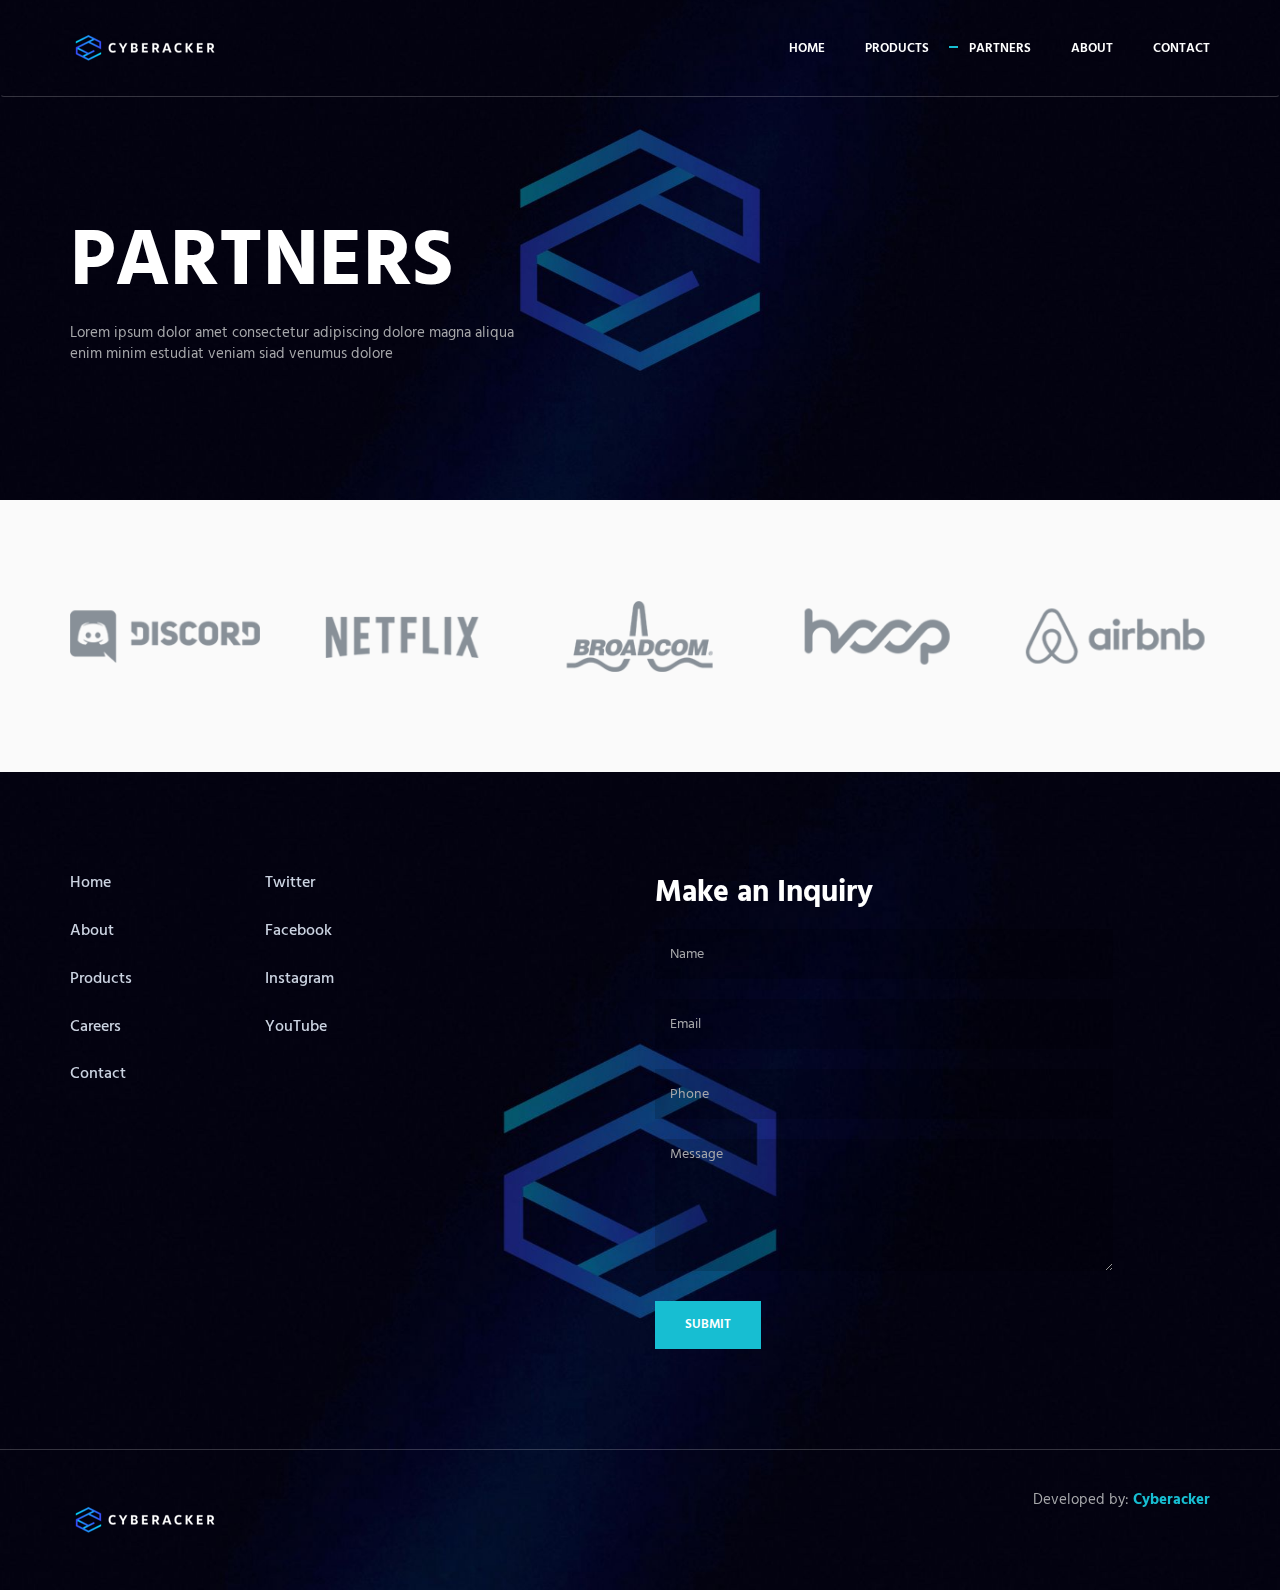
<file: partners.html>
<!DOCTYPE html>
<html lang="en" class="no-js">
    <!-- BEGIN HEAD -->
    <head>
        <meta charset="utf-8"/>
        <title>Cyberacker 02</title>
        <meta http-equiv="X-UA-Compatible" content="IE=edge">
        <meta content="width=device-width, initial-scale=1" name="viewport"/>
        <meta content="" name="description"/>
        <meta content="" name="author"/>

        <!-- GLOBAL MANDATORY STYLES -->
        <link href="http://fonts.googleapis.com/css?family=Hind:300,400,500,600,700" rel="stylesheet" type="text/css">
        <link href="vendor/simple-line-icons/simple-line-icons.min.css" rel="stylesheet" type="text/css"/>
        <link href="vendor/bootstrap/css/bootstrap.min.css" rel="stylesheet" type="text/css"/>

        <!-- PAGE LEVEL PLUGIN STYLES -->
        <link href="css/animate.css" rel="stylesheet">
        <link href="vendor/swiper/css/swiper.min.css" rel="stylesheet" type="text/css"/>

        <!-- THEME STYLES -->
        <link href="css/layout.min.css" rel="stylesheet" type="text/css"/>

        <!-- Favicon -->
        <link rel="shortcut icon" href="favicon.ico"/>
    </head>
    <!-- END HEAD -->

    <!-- BODY -->
    <body>

        <!--========== HEADER ==========-->
        <header class="header navbar-fixed-top">
            <!-- Navbar -->
            <nav class="navbar" role="navigation">
                <div class="container">
                    <!-- Brand and toggle get grouped for better mobile display -->
                    <div class="menu-container">
                        <button type="button" class="navbar-toggle" data-toggle="collapse" data-target=".nav-collapse">
                            <span class="sr-only">Toggle navigation</span>
                            <span class="toggle-icon"></span>
                        </button>

                        <!-- Logo -->
                        <div class="logo">
                            <a class="logo-wrap" href="index.html">
                                <img class="logo-img logo-img-main" src="img/logo.png" alt="Asentus Logo">
                                <img class="logo-img logo-img-active" src="img/logo-dark.png" alt="Asentus Logo">
                            </a>
                        </div>
                        <!-- End Logo -->
                    </div>

                    <!-- Collect the nav links, forms, and other content for toggling -->
                    <div class="collapse navbar-collapse nav-collapse">
                        <div class="menu-container">
                            <ul class="navbar-nav navbar-nav-right">
                                <li class="nav-item"><a class="nav-item-child nav-item-hover" href="index.html">Home</a></li>
                                <li class="nav-item"><a class="nav-item-child nav-item-hover" href="procategory.html">Products</a></li>
                                <li class="nav-item"><a class="nav-item-child nav-item-hover active" href="partners.html">Partners</a></li>
                                <li class="nav-item"><a class="nav-item-child nav-item-hover " href="about.html">About</a></li>
                                <li class="nav-item"><a class="nav-item-child nav-item-hover" href="contact.html">Contact</a></li>
                            </ul>
                        </div>
                    </div>
                    <!-- End Navbar Collapse -->
                </div>
            </nav>
            <!-- Navbar -->
        </header>
        <!--========== END HEADER ==========-->

        <!--========== PARALLAX ==========-->
        <div class="parallax-window" data-parallax="scroll" data-image-src="img/1920x1080/01.jpg">
            <div class="parallax-content container">
                <h1 class="carousel-title">Partners</h1>
                <p>Lorem ipsum dolor amet consectetur adipiscing dolore magna aliqua <br/> enim minim estudiat veniam siad venumus dolore</p>
            </div>
        </div>
        <!--========== PARALLAX ==========-->


        <!-- Clients -->
        <div class="bg-color-sky-light">
            <div class="content-lg container">
                <!-- Swiper Clients -->
                <div class="swiper-slider swiper-clients">
                    <!-- Swiper Wrapper -->
                    <div class="swiper-wrapper">
                        <div class="swiper-slide">
                            <img class="swiper-clients-img" src="img/clients/01.png" alt="Clients Logo">
                        </div>
                        <div class="swiper-slide">
                            <img class="swiper-clients-img" src="img/clients/02.png" alt="Clients Logo">
                        </div>
                        <div class="swiper-slide">
                            <img class="swiper-clients-img" src="img/clients/03.png" alt="Clients Logo">
                        </div>
                        <div class="swiper-slide">
                            <img class="swiper-clients-img" src="img/clients/04.png" alt="Clients Logo">
                        </div>
                        <div class="swiper-slide">
                            <img class="swiper-clients-img" src="img/clients/05.png" alt="Clients Logo">
                        </div>
                        <div class="swiper-slide">
                            <img class="swiper-clients-img" src="img/clients/06.png" alt="Clients Logo">
                        </div>
                    </div>
                    <!-- End Swiper Wrapper -->
                </div>
                <!-- End Swiper Clients -->
            </div>
        </div>
        <!-- End Clients -->
        <!--========== END PAGE LAYOUT ==========-->



        
        <!--========== FOOTER ==========-->
        <footer class="footer">
            <!-- Links -->
            <div class="footer-seperator">
                <div class="content-lg container">
                    <div class="row">
                        <div class="col-sm-2 sm-margin-b-50">
                            <!-- List -->
                            <ul class="list-unstyled footer-list">
                                <li class="footer-list-item"><a class="footer-list-link" href="#">Home</a></li>
                                <li class="footer-list-item"><a class="footer-list-link" href="#">About</a></li>
                                <li class="footer-list-item"><a class="footer-list-link" href="#">Products</a></li>
                                <li class="footer-list-item"><a class="footer-list-link" href="#">Careers</a></li>
                                <li class="footer-list-item"><a class="footer-list-link" href="#">Contact</a></li>
                            </ul>
                            <!-- End List -->
                        </div>
                        <div class="col-sm-4 sm-margin-b-30">
                            <!-- List -->
                            <ul class="list-unstyled footer-list">
                                <li class="footer-list-item"><a class="footer-list-link" href="#">Twitter</a></li>
                                <li class="footer-list-item"><a class="footer-list-link" href="#">Facebook</a></li>
                                <li class="footer-list-item"><a class="footer-list-link" href="#">Instagram</a></li>
                                <li class="footer-list-item"><a class="footer-list-link" href="#">YouTube</a></li>
                            </ul>
                            <!-- End List -->
                        </div>
                        <div class="col-sm-5 sm-margin-b-30">
                            <h2 class="color-white">Make an Inquiry</h2>
                            <input type="text" class="form-control footer-input margin-b-20" placeholder="Name" required>
                            <input type="email" class="form-control footer-input margin-b-20" placeholder="Email" required>
                            <input type="text" class="form-control footer-input margin-b-20" placeholder="Phone" required>
                            <textarea class="form-control footer-input margin-b-30" rows="6" placeholder="Message" required></textarea>
                            <button type="submit" class="btn-theme btn-theme-sm btn-base-bg text-uppercase">Submit</button>
                        </div>
                    </div>
                    <!--// end row -->
                </div>
            </div>
            <!-- End Links -->

            <!-- Copyright -->
            <div class="content container">
                <div class="row">
                    <div class="col-xs-6">
                        <img src="img/logo.png" alt="Asentus Logo">
                    </div>
                    <div class="col-xs-6 text-right">
                        <p class="margin-b-0"> Developed by: <a class="color-base fweight-700" href="https://cyberacker.lk">Cyberacker</a></p>
                    </div>
                </div>
                <!--// end row -->
            </div>
            <!-- End Copyright -->
        </footer>
        <!--========== END FOOTER ==========-->

        <!-- Back To Top -->
        <a href="javascript:void(0);" class="js-back-to-top back-to-top">Top</a>

        <!-- JAVASCRIPTS(Load javascripts at bottom, this will reduce page load time) -->
        <!-- CORE PLUGINS -->
        <script src="vendor/jquery.min.js" type="text/javascript"></script>
        <script src="vendor/jquery-migrate.min.js" type="text/javascript"></script>
        <script src="vendor/bootstrap/js/bootstrap.min.js" type="text/javascript"></script>

        <!-- PAGE LEVEL PLUGINS -->
        <script src="vendor/jquery.easing.js" type="text/javascript"></script>
        <script src="vendor/jquery.back-to-top.js" type="text/javascript"></script>
        <script src="vendor/jquery.smooth-scroll.js" type="text/javascript"></script>
        <script src="vendor/jquery.wow.min.js" type="text/javascript"></script>
        <script src="vendor/jquery.parallax.min.js" type="text/javascript"></script>
        <script src="vendor/swiper/js/swiper.jquery.min.js" type="text/javascript"></script>

        <!-- PAGE LEVEL SCRIPTS -->
        <script src="js/layout.min.js" type="text/javascript"></script>
        <script src="js/components/wow.min.js" type="text/javascript"></script>
        <script src="js/components/swiper.min.js" type="text/javascript"></script>

    </body>
    <!-- END BODY -->
</html>
</file>
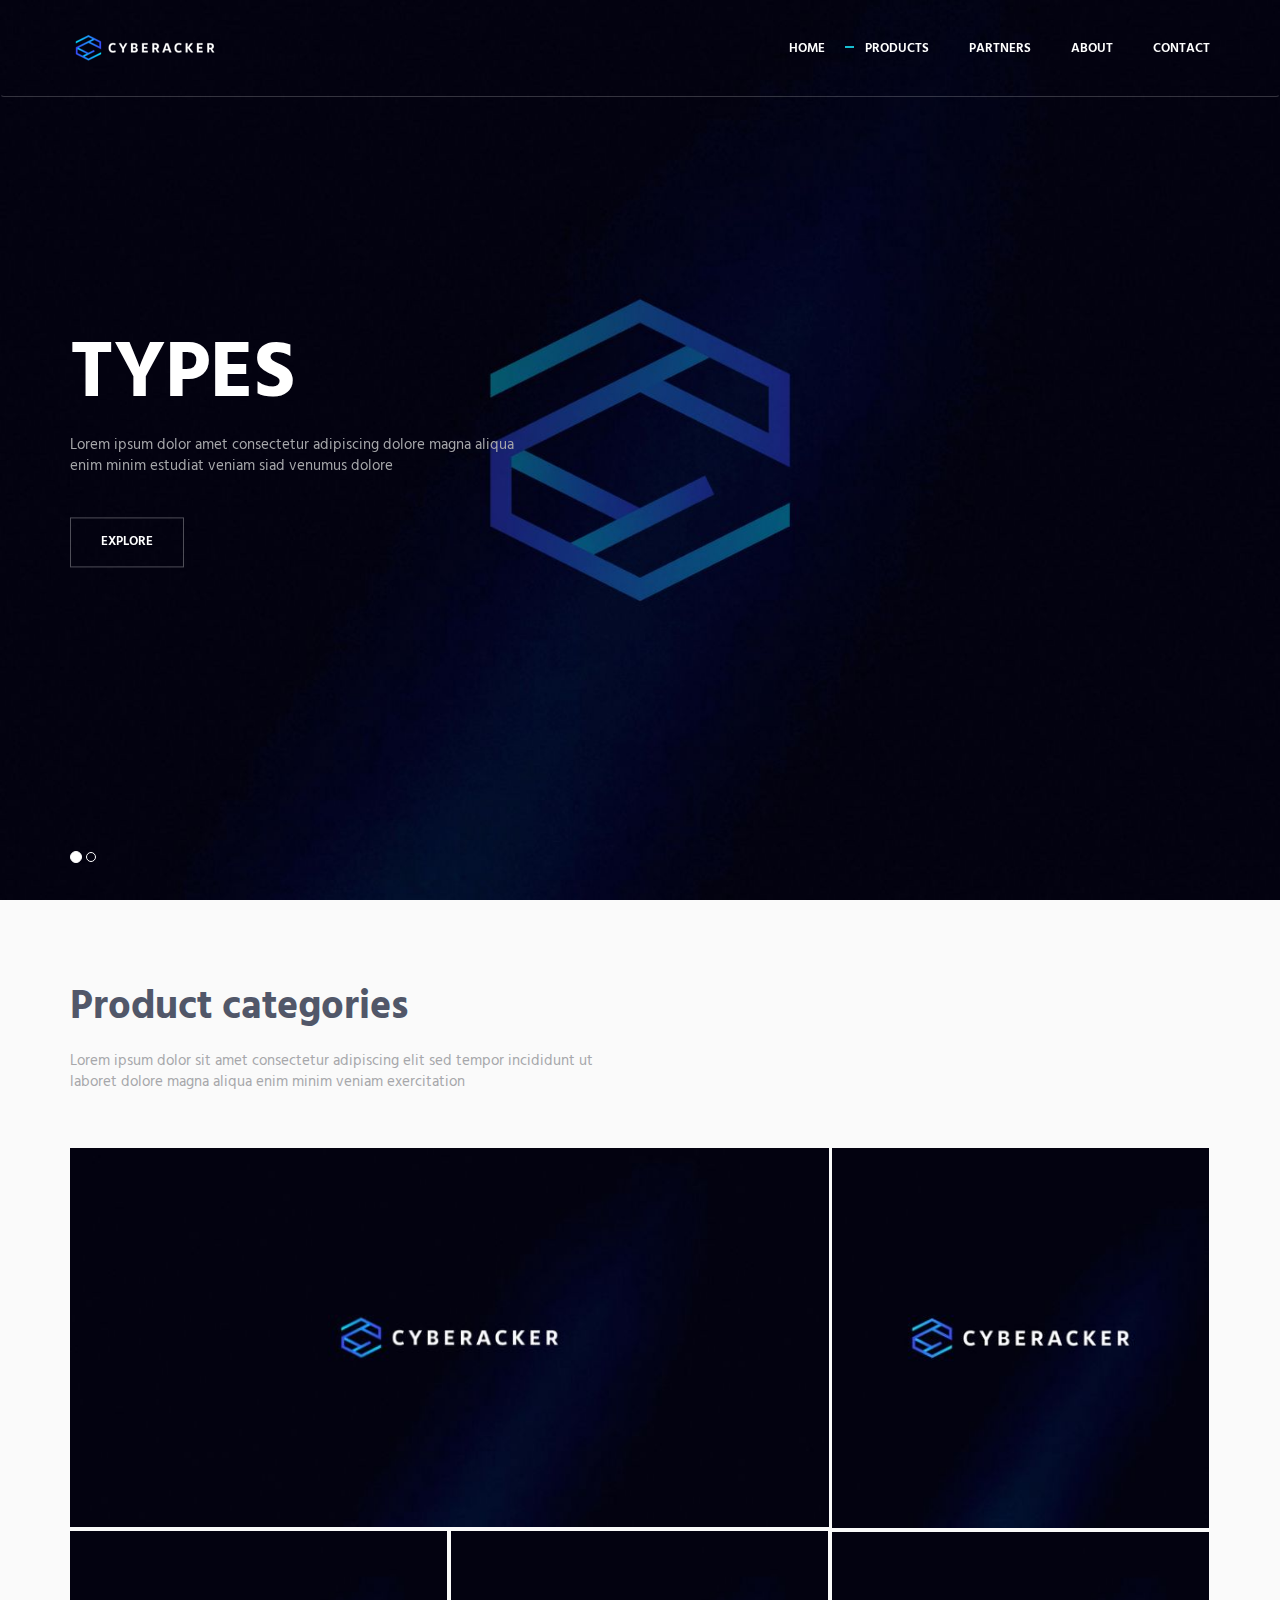
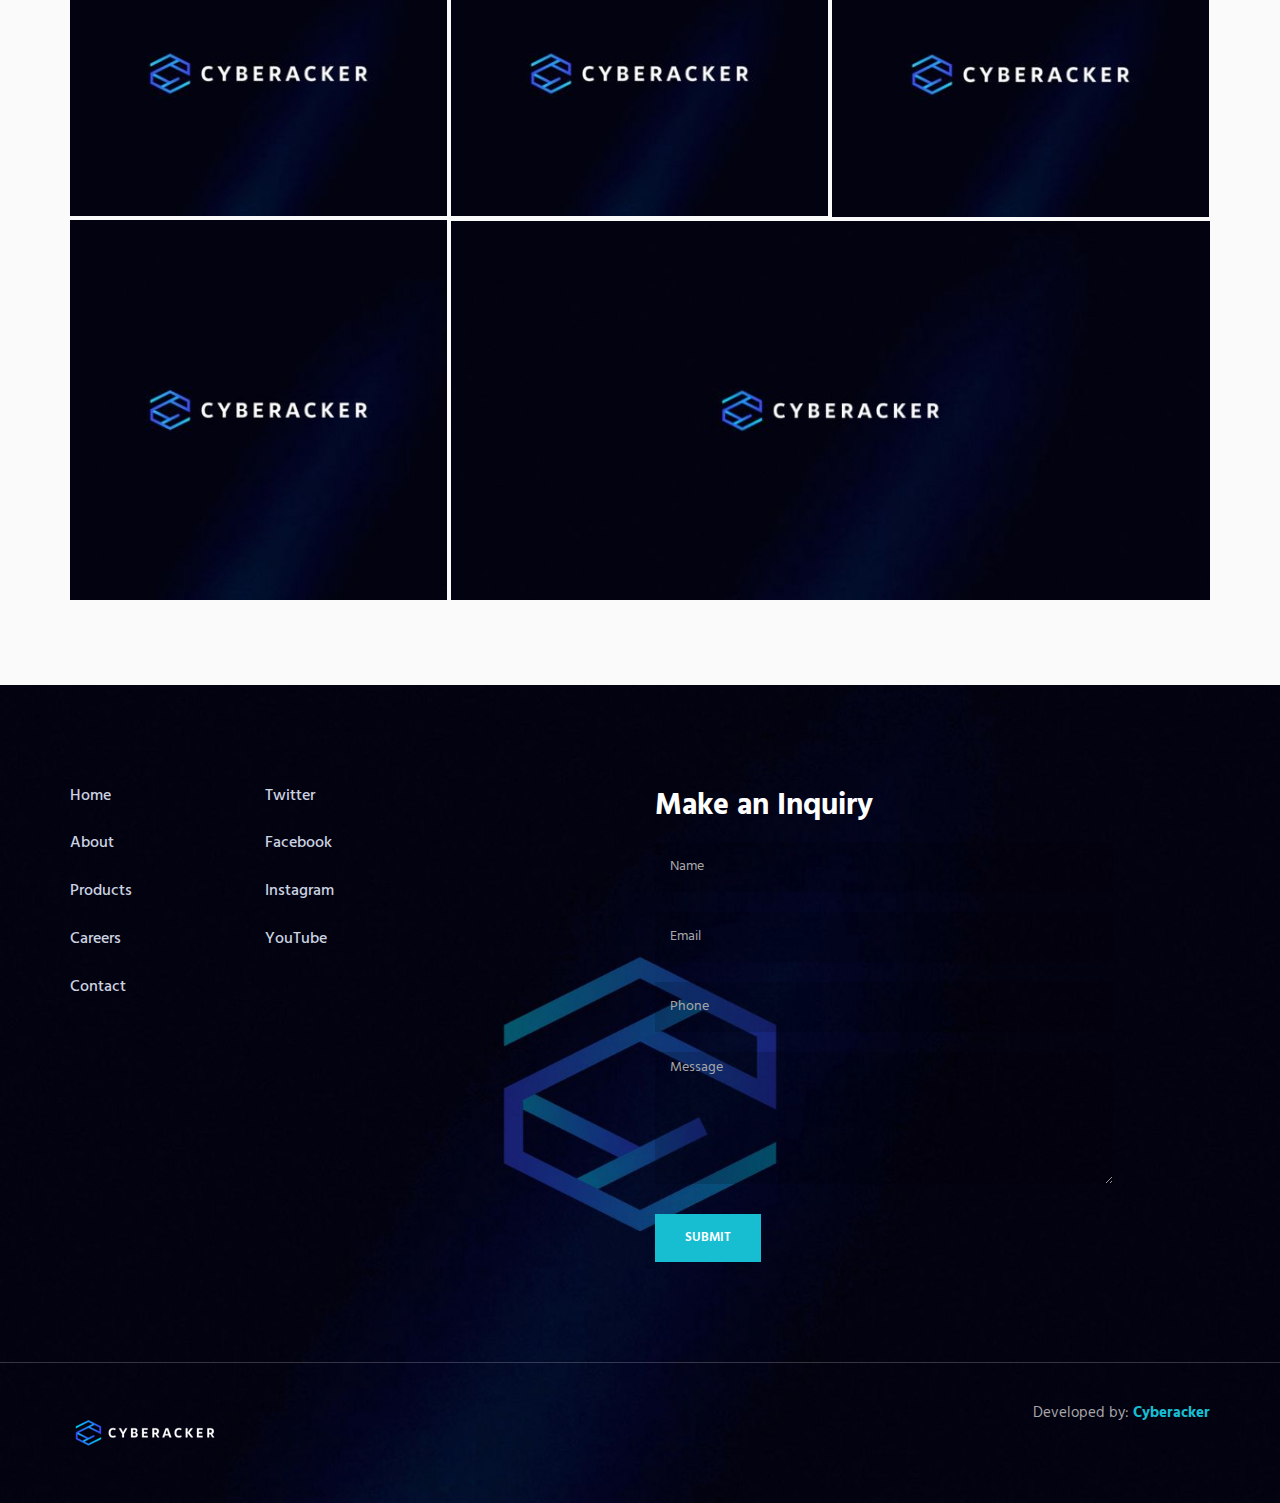
<file: procategory.html>
<!DOCTYPE html>
<html lang="en" class="no-js">
    <!-- BEGIN HEAD -->
    <head>
        <meta charset="utf-8"/>
        <title>Cyberacker 02</title>
        <meta http-equiv="X-UA-Compatible" content="IE=edge">
        <meta content="width=device-width, initial-scale=1" name="viewport"/>
        <meta content="" name="description"/>
        <meta content="" name="author"/>

        <!-- GLOBAL MANDATORY STYLES -->
        <link href="http://fonts.googleapis.com/css?family=Hind:300,400,500,600,700" rel="stylesheet" type="text/css">
        <link href="vendor/simple-line-icons/simple-line-icons.min.css" rel="stylesheet" type="text/css"/>
        <link href="vendor/bootstrap/css/bootstrap.min.css" rel="stylesheet" type="text/css"/>

        <!-- PAGE LEVEL PLUGIN STYLES -->
        <link href="vendor/swiper/css/swiper.min.css" rel="stylesheet" type="text/css"/>

        <!-- THEME STYLES -->
        <link href="css/layout.min.css" rel="stylesheet" type="text/css"/>

        <!-- Favicon -->
        <link rel="shortcut icon" href="favicon.ico"/>
    </head>
    <!-- END HEAD -->

    <!-- BODY -->
    <body>

        <!--========== HEADER ==========-->
        <header class="header navbar-fixed-top">
            <!-- Navbar -->
            <nav class="navbar" role="navigation">
                <div class="container">
                    <!-- Brand and toggle get grouped for better mobile display -->
                    <div class="menu-container">
                        <button type="button" class="navbar-toggle" data-toggle="collapse" data-target=".nav-collapse">
                            <span class="sr-only">Toggle navigation</span>
                            <span class="toggle-icon"></span>
                        </button>

                        <!-- Logo -->
                        <div class="logo">
                            <a class="logo-wrap" href="index.html">
                                <img class="logo-img logo-img-main" src="img/logo.png" alt="Asentus Logo">
                                <img class="logo-img logo-img-active" src="img/logo-dark.png" alt="Asentus Logo">
                            </a>
                        </div>
                        <!-- End Logo -->
                    </div>

                    <!-- Collect the nav links, forms, and other content for toggling -->
                    <div class="collapse navbar-collapse nav-collapse">
                        <div class="menu-container">
                            <ul class="navbar-nav navbar-nav-right">
                                <li class="nav-item"><a class="nav-item-child nav-item-hover" href="index.html">Home</a></li>
                                <li class="nav-item"><a class="nav-item-child nav-item-hover active" href="procategory.html">Products</a></li>
                                <li class="nav-item"><a class="nav-item-child nav-item-hover" href="partners.html">Partners</a></li>
                                <li class="nav-item"><a class="nav-item-child nav-item-hover " href="about.html">About</a></li>
                                <li class="nav-item"><a class="nav-item-child nav-item-hover" href="contact.html">Contact</a></li>
                            </ul>
                        </div>
                    </div>
                    <!-- End Navbar Collapse -->
                </div>
            </nav>
            <!-- Navbar -->
        </header>
        <!--========== END HEADER ==========-->

        <!--========== SLIDER ==========-->
        <div id="carousel-example-generic" class="carousel slide" data-ride="carousel">
            <div class="container">
                <!-- Indicators -->
                <ol class="carousel-indicators">
                    <li data-target="#carousel-example-generic" data-slide-to="0" class="active"></li>
                    <li data-target="#carousel-example-generic" data-slide-to="1"></li>
                </ol>
            </div>

            <!-- Wrapper for slides -->
            <div class="carousel-inner" role="listbox">
                <div class="item active">
                    <img class="img-responsive" src="img/1920x1080/01.jpg" alt="Slider Image">
                    <div class="container">
                        <div class="carousel-centered">
                            <div class="margin-b-40">
                                <h1 class="carousel-title">Types</h1>
                                <p>Lorem ipsum dolor amet consectetur adipiscing dolore magna aliqua <br/> enim minim estudiat veniam siad venumus dolore</p>
                            </div>
                            <a href="#" class="btn-theme btn-theme-sm btn-white-brd text-uppercase">Explore</a>
                        </div>
                    </div>
                </div>
                <div class="item">
                    <img class="img-responsive" src="img/1920x1080/02.jpg" alt="Slider Image">
                    <div class="container">
                        <div class="carousel-centered">
                            <div class="margin-b-40">
                                <h2 class="carousel-title">Categories</h2>
                                <p>Lorem ipsum dolor amet consectetur adipiscing dolore magna aliqua <br/> enim minim estudiat veniam siad venumus dolore</p>
                            </div>
                            <a href="#" class="btn-theme btn-theme-sm btn-white-brd text-uppercase">Explore</a>
                        </div>
                    </div>
                </div>
            </div>
        </div>
        <!--========== SLIDER ==========-->



        <!--========== PAGE LAYOUT ==========-->
        <!-- Work -->
        <div class="bg-color-sky-light">
            <div class="content-md container">
                <div class="row margin-b-40">
                    <div class="col-sm-6">
                        <h1>Product categories</h1>
                        <p>Lorem ipsum dolor sit amet consectetur adipiscing elit sed tempor incididunt ut laboret dolore magna aliqua enim minim veniam exercitation</p>
                    </div>
                </div>
                <!--// end row -->

                <!-- Masonry Grid -->
                <div class="masonry-grid">
                    <div class="masonry-grid-sizer col-xs-6 col-sm-6 col-md-1"></div>
                    <div class="masonry-grid-item col-xs-12 col-sm-6 col-md-8">
                        <!-- Work -->
                        <div class="work">
                            <div class="work-overlay">
                                <img class="full-width img-responsive" src="img/800x400/01.jpg" alt="Portfolio Image">
                            </div>
                            <div class="work-content">
                                <h2 class="color-white margin-b-5">Art Of Coding</h2>
                                <p class="color-white margin-b-0">Lorem ipsum dolor sit amet consectetur adipiscing</p>
                            </div>
                            <a class="content-wrapper-link" href="subcategory.html"></a>
                        </div>
                        <!-- End Work -->
                    </div>
                    <div class="masonry-grid-item col-xs-6 col-sm-6 col-md-4">
                        <!-- Work -->
                        <div class="work">
                            <div class="work-overlay">
                                <img class="full-width img-responsive" src="img/397x400/01.jpg" alt="Portfolio Image">
                            </div>
                            <div class="work-content">
                                <h3 class="color-white margin-b-5">Clean Design</h3>
                                <p class="color-white margin-b-0">Lorem ipsum dolor sit amet consectetur adipiscing</p>
                            </div>
                            <a class="content-wrapper-link" href="subcategory.html"></a>
                        </div>
                        <!-- End Work -->
                    </div>
                    <div class="masonry-grid-item col-xs-6 col-sm-6 col-md-4">
                        <!-- Work -->
                        <div class="work">
                            <div class="work-overlay">
                                <img class="full-width img-responsive" src="img/397x300/01.jpg" alt="Portfolio Image">
                            </div>
                            <div class="work-content">
                                <h3 class="color-white margin-b-5">Clean Design</h3>
                                <p class="color-white margin-b-0">Lorem ipsum dolor sit amet consectetur adipiscing</p>
                            </div>
                            <a class="content-wrapper-link" href="subcategory.html"></a>
                        </div>
                        <!-- End Work -->
                    </div>
                    <div class="masonry-grid-item col-xs-6 col-sm-6 col-md-4">
                        <!-- Work -->
                        <div class="work">
                            <div class="work-overlay">
                                <img class="full-width img-responsive" src="img/397x300/02.jpg" alt="Portfolio Image">
                            </div>
                            <div class="work-content">
                                <h3 class="color-white margin-b-5">Clean Design</h3>
                                <p class="color-white margin-b-0">Lorem ipsum dolor sit amet consectetur adipiscing</p>
                            </div>
                            <a class="content-wrapper-link" href="subcategory.html"></a>
                        </div>
                        <!-- End Work -->
                    </div>
                    <div class="masonry-grid-item col-xs-6 col-sm-6 col-md-4">
                        <!-- Work -->
                        <div class="work">
                            <div class="work-overlay">
                                <img class="full-width img-responsive" src="img/397x300/03.jpg" alt="Portfolio Image">
                            </div>
                            <div class="work-content">
                                <h3 class="color-white margin-b-5">Clean Design</h3>
                                <p class="color-white margin-b-0">Lorem ipsum dolor sit amet consectetur adipiscing</p>
                            </div>
                            <a class="content-wrapper-link" href="subcategory.html"></a>
                        </div>
                        <!-- End Work -->
                    </div>
                    <div class="masonry-grid-item col-xs-6 col-sm-6 col-md-4">
                        <!-- Work -->
                        <div class="work">
                            <div class="work-overlay">
                                <img class="full-width img-responsive" src="img/397x400/02.jpg" alt="Portfolio Image">
                            </div>
                            <div class="work-content">
                                <h3 class="color-white margin-b-5">Clean Design</h3>
                                <p class="color-white margin-b-0">Lorem ipsum dolor sit amet consectetur adipiscing</p>
                            </div>
                            <a class="content-wrapper-link" href="subcategory.html"></a>
                        </div>
                        <!-- End Work -->
                    </div>
                    <div class="masonry-grid-item col-xs-12 col-sm-6 col-md-8">
                        <!-- Work -->
                        <div class="work">
                            <div class="work-overlay">
                                <img class="full-width img-responsive" src="img/800x400/02.jpg" alt="Portfolio Image">
                            </div>
                            <div class="work-content">
                                <h3 class="color-white margin-b-5">Art Of Coding</h3>
                                <p class="color-white margin-b-0">Lorem ipsum dolor sit amet consectetur adipiscing</p>
                            </div>
                            <a class="content-wrapper-link" href="subcategory.html"></a>
                        </div>
                        <!-- End Work -->
                    </div>
                </div>
                <!-- End Masonry Grid -->
            </div>
        </div>
        <!-- End Work -->

        <!--========== FOOTER ==========-->
        <footer class="footer">
            <!-- Links -->
            <div class="footer-seperator">
                <div class="content-lg container">
                    <div class="row">
                        <div class="col-sm-2 sm-margin-b-50">
                            <!-- List -->
                            <ul class="list-unstyled footer-list">
                                <li class="footer-list-item"><a class="footer-list-link" href="#">Home</a></li>
                                <li class="footer-list-item"><a class="footer-list-link" href="#">About</a></li>
                                <li class="footer-list-item"><a class="footer-list-link" href="#">Products</a></li>
                                <li class="footer-list-item"><a class="footer-list-link" href="#">Careers</a></li>
                                <li class="footer-list-item"><a class="footer-list-link" href="#">Contact</a></li>
                            </ul>
                            <!-- End List -->
                        </div>
                        <div class="col-sm-4 sm-margin-b-30">
                            <!-- List -->
                            <ul class="list-unstyled footer-list">
                                <li class="footer-list-item"><a class="footer-list-link" href="#">Twitter</a></li>
                                <li class="footer-list-item"><a class="footer-list-link" href="#">Facebook</a></li>
                                <li class="footer-list-item"><a class="footer-list-link" href="#">Instagram</a></li>
                                <li class="footer-list-item"><a class="footer-list-link" href="#">YouTube</a></li>
                            </ul>
                            <!-- End List -->
                        </div>
                        <div class="col-sm-5 sm-margin-b-30">
                            <h2 class="color-white">Make an Inquiry</h2>
                            <input type="text" class="form-control footer-input margin-b-20" placeholder="Name" required>
                            <input type="email" class="form-control footer-input margin-b-20" placeholder="Email" required>
                            <input type="text" class="form-control footer-input margin-b-20" placeholder="Phone" required>
                            <textarea class="form-control footer-input margin-b-30" rows="6" placeholder="Message" required></textarea>
                            <button type="submit" class="btn-theme btn-theme-sm btn-base-bg text-uppercase">Submit</button>
                        </div>
                    </div>
                    <!--// end row -->
                </div>
            </div>
            <!-- End Links -->

            <!-- Copyright -->
            <div class="content container">
                <div class="row">
                    <div class="col-xs-6">
                        <img src="img/logo.png" alt="Asentus Logo">
                    </div>
                    <div class="col-xs-6 text-right">
                        <p class="margin-b-0"> Developed by: <a class="color-base fweight-700" href="https://cyberacker.lk">Cyberacker</a></p>
                    </div>
                </div>
                <!--// end row -->
            </div>
            <!-- End Copyright -->
        </footer>
        <!--========== END FOOTER ==========-->

        <!-- Back To Top -->
        <a href="javascript:void(0);" class="js-back-to-top back-to-top">Top</a>

        <!-- JAVASCRIPTS(Load javascripts at bottom, this will reduce page load time) -->
        <!-- CORE PLUGINS -->
        <script src="vendor/jquery.min.js" type="text/javascript"></script>
        <script src="vendor/jquery-migrate.min.js" type="text/javascript"></script>
        <script src="vendor/bootstrap/js/bootstrap.min.js" type="text/javascript"></script>

        <!-- PAGE LEVEL PLUGINS -->
        <script src="vendor/jquery.easing.js" type="text/javascript"></script>
        <script src="vendor/jquery.back-to-top.js" type="text/javascript"></script>
        <script src="vendor/jquery.smooth-scroll.js" type="text/javascript"></script>
        <script src="vendor/swiper/js/swiper.jquery.min.js" type="text/javascript"></script>
        <script src="vendor/masonry/jquery.masonry.pkgd.min.js" type="text/javascript"></script>
        <script src="vendor/masonry/imagesloaded.pkgd.min.js" type="text/javascript"></script>

        <!-- PAGE LEVEL SCRIPTS -->
        <script src="js/layout.min.js" type="text/javascript"></script>
        <script src="js/components/swiper.min.js" type="text/javascript"></script>
        <script src="js/components/masonry.min.js" type="text/javascript"></script>

    </body>
    <!-- END BODY -->
</html>
</file>
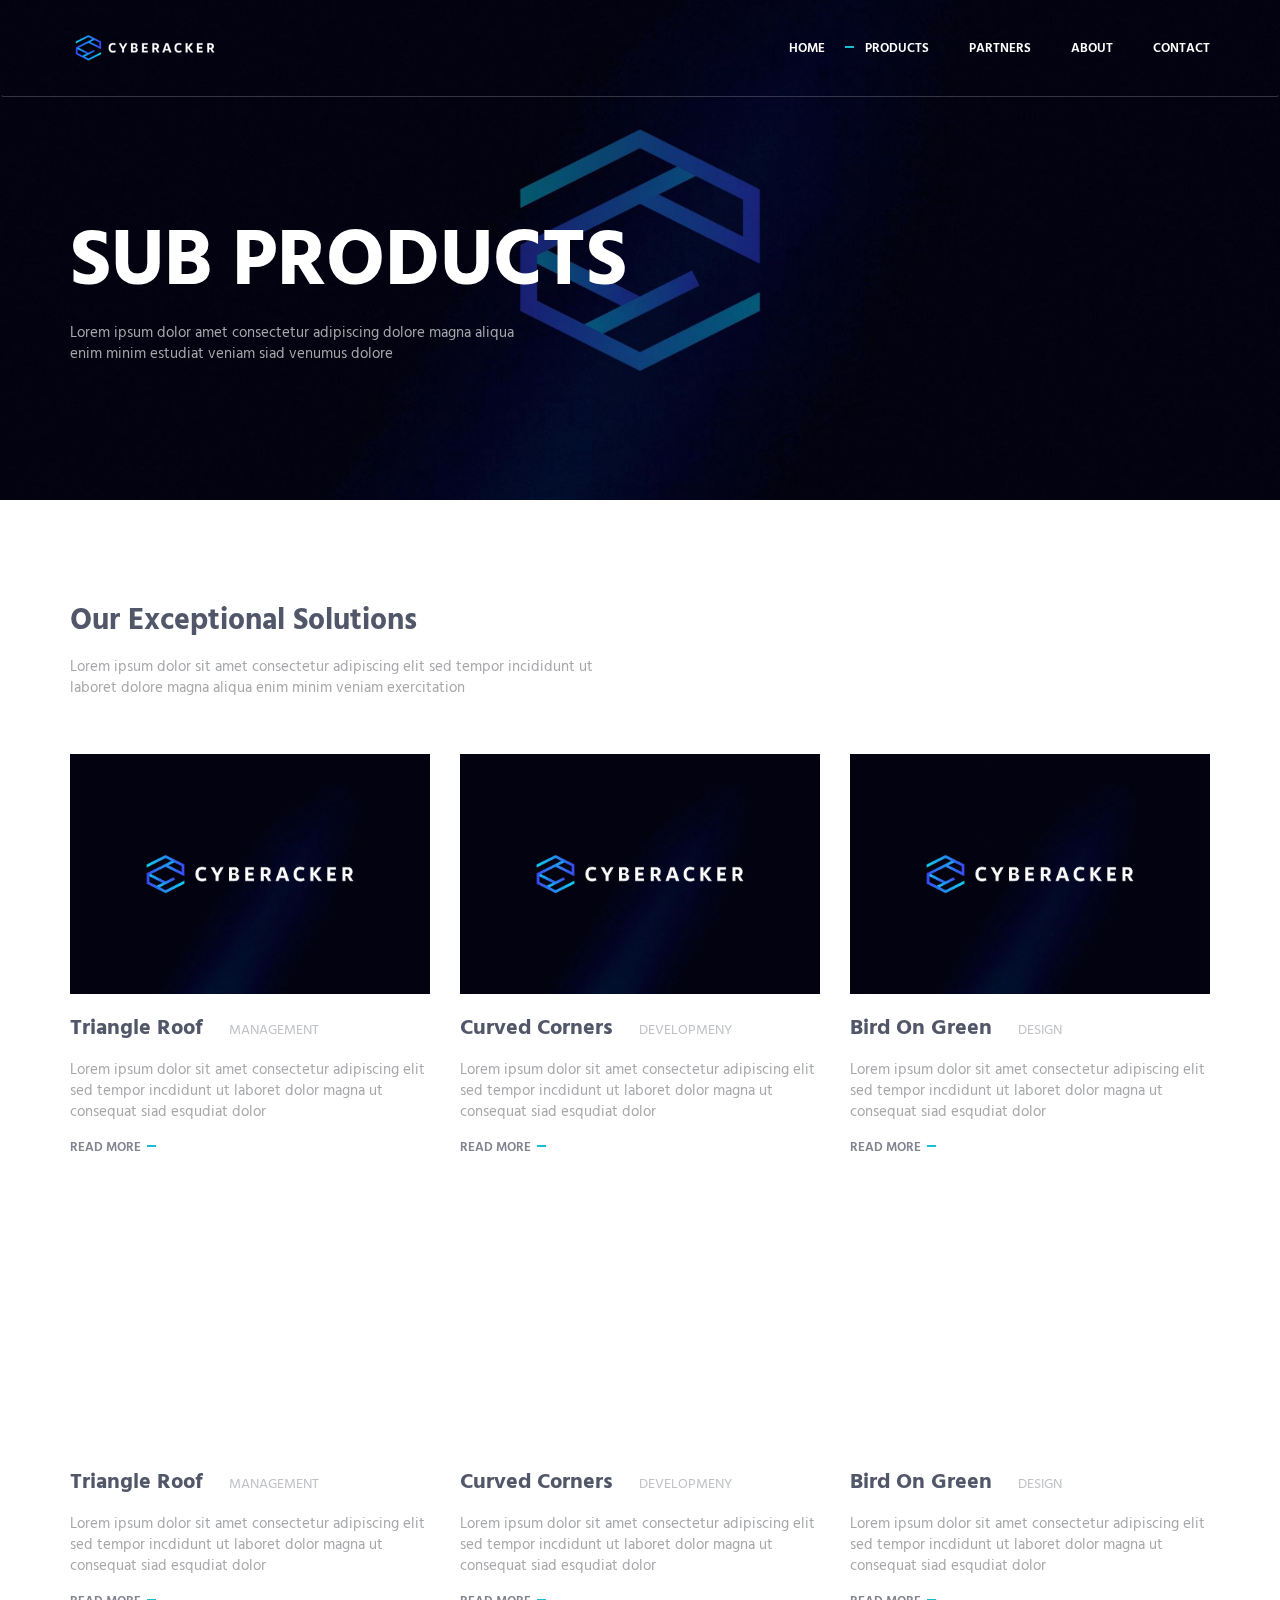
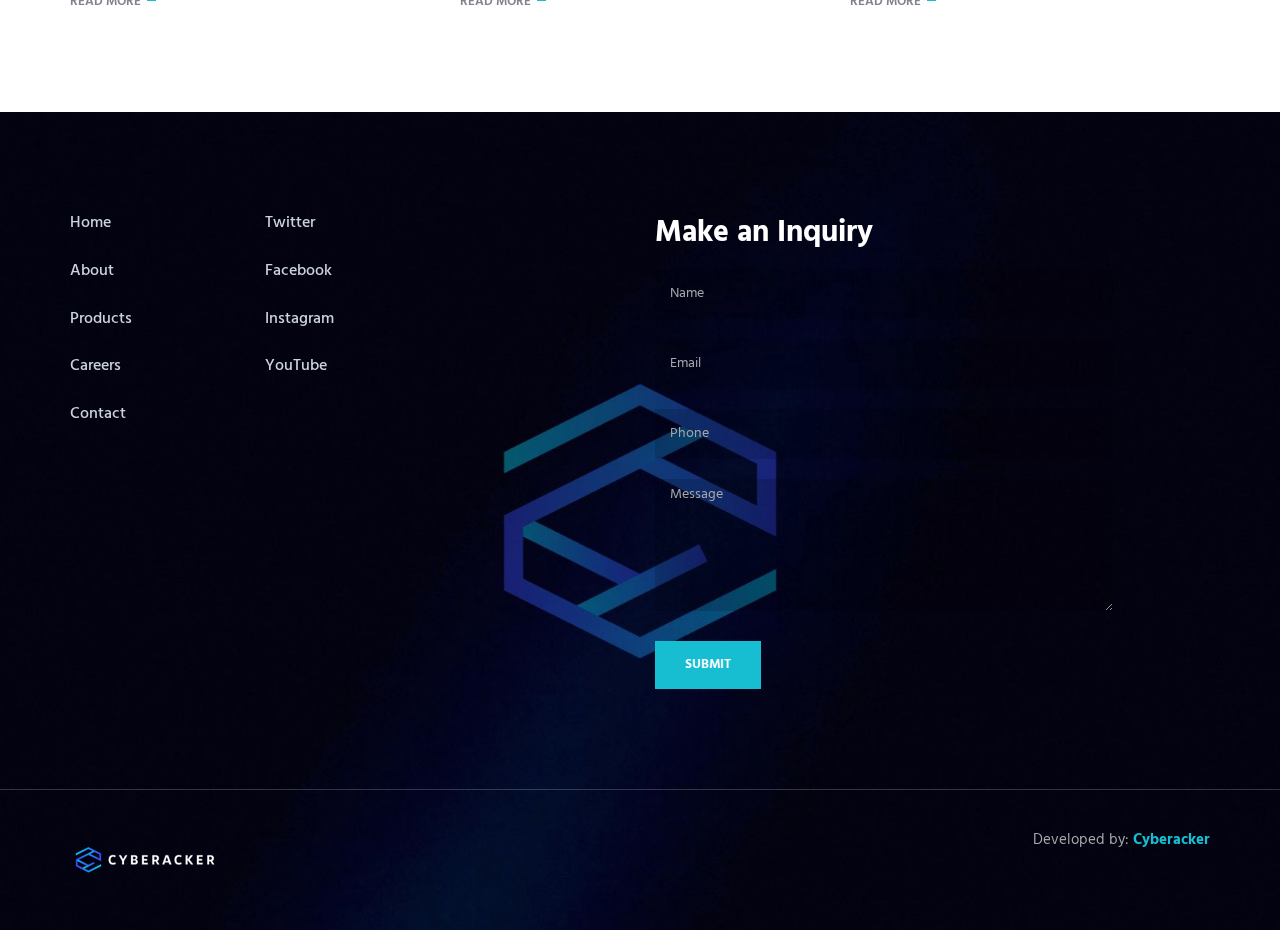
<file: subcategory.html>
<!DOCTYPE html>
<html lang="en" class="no-js">
    <!-- BEGIN HEAD -->
    <head>
        <meta charset="utf-8"/>
        <title>Cyberacker 02</title>
        <meta http-equiv="X-UA-Compatible" content="IE=edge">
        <meta content="width=device-width, initial-scale=1" name="viewport"/>
        <meta content="" name="description"/>
        <meta content="" name="author"/>

        <!-- GLOBAL MANDATORY STYLES -->
        <link href="http://fonts.googleapis.com/css?family=Hind:300,400,500,600,700" rel="stylesheet" type="text/css">
        <link href="vendor/simple-line-icons/simple-line-icons.min.css" rel="stylesheet" type="text/css"/>
        <link href="vendor/bootstrap/css/bootstrap.min.css" rel="stylesheet" type="text/css"/>

        <!-- PAGE LEVEL PLUGIN STYLES -->
        <link href="css/animate.css" rel="stylesheet">
        <link href="vendor/swiper/css/swiper.min.css" rel="stylesheet" type="text/css"/>

        <!-- THEME STYLES -->
        <link href="css/layout.min.css" rel="stylesheet" type="text/css"/>

        <!-- Favicon -->
        <link rel="shortcut icon" href="favicon.ico"/>
    </head>
    <!-- END HEAD -->

    <!-- BODY -->
    <body>

        <!--========== HEADER ==========-->
        <header class="header navbar-fixed-top">
            <!-- Navbar -->
            <nav class="navbar" role="navigation">
                <div class="container">
                    <!-- Brand and toggle get grouped for better mobile display -->
                    <div class="menu-container">
                        <button type="button" class="navbar-toggle" data-toggle="collapse" data-target=".nav-collapse">
                            <span class="sr-only">Toggle navigation</span>
                            <span class="toggle-icon"></span>
                        </button>

                        <!-- Logo -->
                        <div class="logo">
                            <a class="logo-wrap" href="index.html">
                                <img class="logo-img logo-img-main" src="img/logo.png" alt="Asentus Logo">
                                <img class="logo-img logo-img-active" src="img/logo-dark.png" alt="Asentus Logo">
                            </a>
                        </div>
                        <!-- End Logo -->
                    </div>

                    <!-- Collect the nav links, forms, and other content for toggling -->
                    <div class="collapse navbar-collapse nav-collapse">
                        <div class="menu-container">
                            <ul class="navbar-nav navbar-nav-right">
                                <li class="nav-item"><a class="nav-item-child nav-item-hover" href="index.html">Home</a></li>
                                <li class="nav-item"><a class="nav-item-child nav-item-hover active" href="procategory.html">Products</a></li>
                                <li class="nav-item"><a class="nav-item-child nav-item-hover" href="partners.html">Partners</a></li>
                                <li class="nav-item"><a class="nav-item-child nav-item-hover" href="about.html">About</a></li>
                                <li class="nav-item"><a class="nav-item-child nav-item-hover" href="contact.html">Contact</a></li>
                            </ul>
                        </div>
                    </div>
                    <!-- End Navbar Collapse -->
                </div>
            </nav>
            <!-- Navbar -->
        </header>
        <!--========== END HEADER ==========-->

        <!--========== PARALLAX ==========-->
        <div class="parallax-window" data-parallax="scroll" data-image-src="img/1920x1080/01.jpg">
            <div class="parallax-content container">
                <h1 class="carousel-title">Sub Products</h1>
                <p>Lorem ipsum dolor amet consectetur adipiscing dolore magna aliqua <br/> enim minim estudiat veniam siad venumus dolore</p>
            </div>
        </div>
        <!--========== PARALLAX ==========-->

        <!--========== PAGE LAYOUT ==========-->
        <!-- Our Exceptional Solutions -->
        <div class="content-lg container">
            <div class="row margin-b-40">
                <div class="col-sm-6">
                    <h2>Our Exceptional Solutions</h2>
                    <p>Lorem ipsum dolor sit amet consectetur adipiscing elit sed tempor incididunt ut laboret dolore magna aliqua enim minim veniam exercitation</p>
                </div>
            </div>
            <!--// end row -->

            <div class="row margin-b-50">
                <!-- Our Exceptional Solutions -->
                <div class="col-sm-4 sm-margin-b-50">
                    <div class="margin-b-20">
                        <div class="wow zoomIn" data-wow-duration=".3" data-wow-delay=".1s">
                            <img class="img-responsive" src="img/970x647/01.jpg" alt="Our Exceptional Solutions Image">
                        </div>
                    </div>
                    <h3><a href="#">Triangle Roof</a> <span class="text-uppercase margin-l-20">Management</span></h3>
                    <p>Lorem ipsum dolor sit amet consectetur adipiscing elit sed tempor incdidunt ut laboret dolor magna ut consequat siad esqudiat dolor</p>
                    <a class="link" href="models.html">Read More</a>
                </div>
                <!-- End Our Exceptional Solutions -->

                <!-- Our Exceptional Solutions -->
                <div class="col-sm-4 sm-margin-b-50">
                    <div class="margin-b-20">
                        <div class="wow zoomIn" data-wow-duration=".3" data-wow-delay=".1s">
                            <img class="img-responsive" src="img/970x647/02.jpg" alt="Our Exceptional Solutions Image">
                        </div>
                    </div>
                    <h4><a href="#">Curved Corners</a> <span class="text-uppercase margin-l-20">Developmeny</span></h4>
                    <p>Lorem ipsum dolor sit amet consectetur adipiscing elit sed tempor incdidunt ut laboret dolor magna ut consequat siad esqudiat dolor</p>
                    <a class="link" href="models.html">Read More</a>
                </div>
                <!-- End Our Exceptional Solutions -->

                <!-- Our Exceptional Solutions -->
                <div class="col-sm-4 sm-margin-b-50">
                    <div class="margin-b-20">
                        <div class="wow zoomIn" data-wow-duration=".3" data-wow-delay=".1s">
                            <img class="img-responsive" src="img/970x647/03.jpg" alt="Our Exceptional Solutions Image">
                        </div>
                    </div>
                    <h4><a href="#">Bird On Green</a> <span class="text-uppercase margin-l-20">Design</span></h4>
                    <p>Lorem ipsum dolor sit amet consectetur adipiscing elit sed tempor incdidunt ut laboret dolor magna ut consequat siad esqudiat dolor</p>
                    <a class="link" href="models.html">Read More</a>
                </div>
                <!-- End Our Exceptional Solutions -->
            </div>
            <!--// end row -->

            <div class="row">
                <!-- Our Exceptional Solutions -->
                <div class="col-sm-4 sm-margin-b-50">
                    <div class="margin-b-20">
                        <div class="wow zoomIn" data-wow-duration=".3" data-wow-delay=".1s">
                            <img class="img-responsive" src="img/970x647/01.jpg" alt="Our Exceptional Solutions Image">
                        </div>
                    </div>
                    <h4><a href="#">Triangle Roof</a> <span class="text-uppercase margin-l-20">Management</span></h4>
                    <p>Lorem ipsum dolor sit amet consectetur adipiscing elit sed tempor incdidunt ut laboret dolor magna ut consequat siad esqudiat dolor</p>
                    <a class="link" href="models.html">Read More</a>
                </div>
                <!-- End Our Exceptional Solutions -->

                <!-- Our Exceptional Solutions -->
                <div class="col-sm-4 sm-margin-b-50">
                    <div class="margin-b-20">
                        <div class="wow zoomIn" data-wow-duration=".3" data-wow-delay=".1s">
                            <img class="img-responsive" src="img/970x647/02.jpg" alt="Our Exceptional Solutions Image">
                        </div>
                    </div>
                    <h4><a href="#">Curved Corners</a> <span class="text-uppercase margin-l-20">Developmeny</span></h4>
                    <p>Lorem ipsum dolor sit amet consectetur adipiscing elit sed tempor incdidunt ut laboret dolor magna ut consequat siad esqudiat dolor</p>
                    <a class="link" href="models.html">Read More</a>
                </div>
                <!-- End Our Exceptional Solutions -->

                <!-- Our Exceptional Solutions -->
                <div class="col-sm-4 sm-margin-b-50">
                    <div class="margin-b-20">
                        <div class="wow zoomIn" data-wow-duration=".3" data-wow-delay=".1s">
                            <img class="img-responsive" src="img/970x647/03.jpg" alt="Our Exceptional Solutions Image">
                        </div>
                    </div>
                    <h4><a href="#">Bird On Green</a> <span class="text-uppercase margin-l-20">Design</span></h4>
                    <p>Lorem ipsum dolor sit amet consectetur adipiscing elit sed tempor incdidunt ut laboret dolor magna ut consequat siad esqudiat dolor</p>
                    <a class="link" href="models.html">Read More</a>
                </div>
                <!-- End Our Exceptional Solutions -->
            </div>
            <!--// end row -->
        </div>
        <!-- End Our Exceptional Solutions -->

        <!--========== END PAGE LAYOUT ==========-->

        <!--========== FOOTER ==========-->
        <footer class="footer">
            <!-- Links -->
            <div class="footer-seperator">
                <div class="content-lg container">
                    <div class="row">
                        <div class="col-sm-2 sm-margin-b-50">
                            <!-- List -->
                            <ul class="list-unstyled footer-list">
                                <li class="footer-list-item"><a class="footer-list-link" href="#">Home</a></li>
                                <li class="footer-list-item"><a class="footer-list-link" href="#">About</a></li>
                                <li class="footer-list-item"><a class="footer-list-link" href="#">Products</a></li>
                                <li class="footer-list-item"><a class="footer-list-link" href="#">Careers</a></li>
                                <li class="footer-list-item"><a class="footer-list-link" href="#">Contact</a></li>
                            </ul>
                            <!-- End List -->
                        </div>
                        <div class="col-sm-4 sm-margin-b-30">
                            <!-- List -->
                            <ul class="list-unstyled footer-list">
                                <li class="footer-list-item"><a class="footer-list-link" href="#">Twitter</a></li>
                                <li class="footer-list-item"><a class="footer-list-link" href="#">Facebook</a></li>
                                <li class="footer-list-item"><a class="footer-list-link" href="#">Instagram</a></li>
                                <li class="footer-list-item"><a class="footer-list-link" href="#">YouTube</a></li>
                            </ul>
                            <!-- End List -->
                        </div>
                        <div class="col-sm-5 sm-margin-b-30">
                            <h2 class="color-white">Make an Inquiry</h2>
                            <input type="text" class="form-control footer-input margin-b-20" placeholder="Name" required>
                            <input type="email" class="form-control footer-input margin-b-20" placeholder="Email" required>
                            <input type="text" class="form-control footer-input margin-b-20" placeholder="Phone" required>
                            <textarea class="form-control footer-input margin-b-30" rows="6" placeholder="Message" required></textarea>
                            <button type="submit" class="btn-theme btn-theme-sm btn-base-bg text-uppercase">Submit</button>
                        </div>
                    </div>
                    <!--// end row -->
                </div>
            </div>
            <!-- End Links -->

            <!-- Copyright -->
            <div class="content container">
                <div class="row">
                    <div class="col-xs-6">
                        <img src="img/logo.png" alt="Asentus Logo">
                    </div>
                    <div class="col-xs-6 text-right">
                        <p class="margin-b-0"> Developed by: <a class="color-base fweight-700" href="https://cyberacker.lk">Cyberacker</a></p>
                    </div>
                </div>
                <!--// end row -->
            </div>
            <!-- End Copyright -->
        </footer>
        <!--========== END FOOTER ==========-->

        <!-- Back To Top -->
        <a href="javascript:void(0);" class="js-back-to-top back-to-top">Top</a>

        <!-- JAVASCRIPTS(Load javascripts at bottom, this will reduce page load time) -->
        <!-- CORE PLUGINS -->
        <script src="vendor/jquery.min.js" type="text/javascript"></script>
        <script src="vendor/jquery-migrate.min.js" type="text/javascript"></script>
        <script src="vendor/bootstrap/js/bootstrap.min.js" type="text/javascript"></script>

        <!-- PAGE LEVEL PLUGINS -->
        <script src="vendor/jquery.easing.js" type="text/javascript"></script>
        <script src="vendor/jquery.back-to-top.js" type="text/javascript"></script>
        <script src="vendor/jquery.smooth-scroll.js" type="text/javascript"></script>
        <script src="vendor/jquery.wow.min.js" type="text/javascript"></script>
        <script src="vendor/jquery.parallax.min.js" type="text/javascript"></script>
        <script src="vendor/swiper/js/swiper.jquery.min.js" type="text/javascript"></script>

        <!-- PAGE LEVEL SCRIPTS -->
        <script src="js/layout.min.js" type="text/javascript"></script>
        <script src="js/components/wow.min.js" type="text/javascript"></script>
        <script src="js/components/swiper.min.js" type="text/javascript"></script>

    </body>
    <!-- END BODY -->
</html>
</file>
<file: css/layout.min.css>
@charset "UTF-8";.blockquote,.btn-theme,p{line-height:1.4}.btn-theme.active.focus,.btn-theme.active:focus,.btn-theme.focus,.btn-theme:active.focus,.btn-theme:active:focus,.btn-theme:focus,:active,:focus,a,a:active,a:focus,a:hover{outline:0}.btn-theme:hover,.service .service-element,.service .service-info,.service:hover .service-element,.service:hover .service-info{transition-duration:.3s;transition-property:all;transition-timing-function:cubic-bezier(.7,1,.7,1)}.blockquote,.header .nav-item-child,.link,a,body,em,h1,h2,h3,h4,h5,h6,li,li a,p,span{font-family:Hind,sans-serif}.back-to-top:focus,.back-to-top:hover,.btn-theme.focus,.btn-theme:focus,.btn-theme:hover,.content-wrapper-link,.header .logo-wrap:focus,.header .logo-wrap:hover,a:active,a:focus,a:hover,h1>a:focus,h2>a:focus,h3>a:focus,h4>a:focus,h5>a:focus,h6>a:focus{text-decoration:none}.back-to-top,.carousel-title,.header .nav-item-child,.link{text-transform:uppercase}.container-full-width:after,.masonry-grid:after{clear:both}html{overflow-x:hidden}body,html,html a{-webkit-font-smoothing:antialiased}p{font-size:15px;font-weight:400;color:#a6a7aa;margin-bottom:15px}em,li,li a{font-size:16px;font-weight:500;color:#515769}a{color:#81848f}a:active,a:focus,a:hover{color:#999caa}.link{position:relative;font-size:13px;font-weight:600}.link:after{position:absolute;top:8px;right:-15px;width:9px;height:2px;background:#17bed2;content:" "}span{font-size:14px;font-weight:400;color:#bfc1c7}h1,h2,h3,h4,h5,h6{font-weight:700;color:#515769;line-height:1.4;margin:0 0 15px}h1>a,h2>a,h3>a,h4>a,h5>a,h6>a{color:#515769}h1>a:hover,h2>a:hover,h3>a:hover,h4>a:hover,h5>a:hover,h6>a:hover{color:#999caa;text-decoration:none}h1{font-size:40px}h2{font-size:30px}h3,h4{font-size:22px}::selection{color:#fff;background:#17bed2;text-shadow:none}::-webkit-selection{color:#fff;background:#17bed2;text-shadow:none}::-moz-selection{color:#fff;background:#17bed2;text-shadow:none}.section-seperator{border-bottom:1px solid #edf0f2}.content-wrapper-link{position:absolute;top:0;left:0;right:0;bottom:0;display:block;z-index:3}.blockquote{position:relative;font-size:17px;font-weight:400;color:#a6a7aa;border-left:none;margin-left:20px}.blockquote:before{position:absolute;top:0;left:-20px;font-size:60px;display:inline-block;color:#17bed2;content:'“'}.btn-theme{position:relative;display:inline-block;text-align:center;background-image:none;border-style:solid;white-space:nowrap;vertical-align:middle;-ms-touch-action:manipulation;touch-action:manipulation;cursor:pointer;-webkit-user-select:none;-moz-user-select:none;-ms-user-select:none;user-select:none}.btn-theme.active,.btn-theme:active{background-image:none;outline:0}.btn-theme.disabled,.btn-theme[disabled],fieldset[disabled] .btn-theme{cursor:not-allowed;box-shadow:none;opacity:.65;pointer-events:none}.btn-white-brd{color:#fff;background:0 0;border-color:rgba(255,255,255,.3);border-width:1px}.btn-white-brd.focus,.btn-white-brd:focus,.btn-white-brd:hover{color:#515769;background:#fff;border-color:transparent}.btn-default-bg{color:#515769;background:#f3f4f5;border-color:transparent;border-width:0}.btn-base-bg,.btn-default-bg.focus,.btn-default-bg:focus,.btn-default-bg:hover{background:#17bed2;color:#fff;border-color:transparent}.btn-base-bg{border-width:0}.btn-base-bg.focus,.btn-base-bg:focus,.btn-base-bg:hover{color:#fff;background:#63cbd7;border-color:transparent}.footer .footer-seperator,.header .navbar{border-bottom:1px solid rgba(255,255,255,.2)}.btn-theme-sm{font-size:13px;font-weight:600;padding:15px 30px}.pricing{padding:70px 45px;background:#fff;margin-top:50px}@media (max-width:768px){.pricing{margin-top:0}}.pricing.pricing-active{padding-top:110px;padding-bottom:110px;margin-top:10px}@media (max-width:768px){.pricing.pricing-active{margin-top:0}}.pricing .pricing-icon{display:block;font-size:30px;color:#999caa;margin-bottom:30px}.pricing .pricing-list-item{position:relative;font-size:13px;color:#81848f;padding-left:20px;margin-bottom:10px}.pricing .pricing-list-item:before{position:absolute;top:7px;left:0;width:9px;height:2px;background:#17bed2;content:" ";margin-right:10px}@media (max-width:991px){.promo-section .promo-section-col{padding-top:100px;padding-bottom:100px}}@media (min-width:992px){.promo-section{position:relative;height:400px}.promo-section .promo-section-col{width:45%}.promo-section .promo-section-img-left{position:absolute;top:0;right:50%}.promo-section .promo-section-img-right{position:absolute;top:0;left:50%}.promo-section .ver-center{display:table;height:400px}.promo-section .ver-center-aligned{display:table-cell;vertical-align:middle}}.service{background:#fff;padding:50px}.service .service-element,.service .service-info{-webkit-transform:translate3d(0,0,0);-moz-transform:translate3d(0,0,0);transform:translate3d(0,0,0)}.service .service-icon{display:block;font-size:30px;color:#999caa;margin-bottom:30px}.header .logo-img,.header .logo-img-main,.header .logo-wrap{display:inline-block}.service:hover .service-element{opacity:0;-webkit-transform:translate3d(0,-100%,0);-moz-transform:translate3d(0,-100%,0);transform:translate3d(0,-100%,0)}.service:hover .service-info{-webkit-transform:translate3d(0,-30%,0);-moz-transform:translate3d(0,-30%,0);transform:translate3d(0,-30%,0)}.work,.work .work-overlay{position:relative}.work .work-content,.work .work-overlay:before{position:absolute;transition-property:all;transition-timing-function:cubic-bezier(.7,1,.7,1);transition-duration:.3s;left:0}.work .work-overlay:before{top:0;width:100%;height:100%;background:0 0;content:" "}.work .work-content{bottom:0;opacity:0;padding:25px;-webkit-transform:translate3d(0,20px,0);-moz-transform:translate3d(0,20px,0);transform:translate3d(0,20px,0)}.work:hover .work-overlay:before{background:rgba(0,0,0,.5);transition-duration:.3s;transition-property:all;transition-timing-function:cubic-bezier(.7,1,.7,1)}.work:hover .work-content{opacity:1;-webkit-transform:translate3d(0,0,0);-moz-transform:translate3d(0,0,0);transform:translate3d(0,0,0);transition-duration:.3s;transition-property:all;transition-timing-function:cubic-bezier(.7,1,.7,1)}.footer{background:url(../img/1920x1080/03.jpg) center center no-repeat;background-size:cover}.footer .footer-list{margin-bottom:0}.footer .footer-list-item{color:#cbd3e1;margin-bottom:25px}.footer .footer-list-link{color:#cbd3e1}.footer .footer-list-link:hover{color:#fff}.footer .footer-input{background:rgba(0,0,0,.15)}.footer .footer-logo{width:85px;height:auto}.navbar-fixed-top .navbar-collapse{max-height:100%}.header .navbar{margin-bottom:0;transition-duration:.3s;transition-property:all;transition-timing-function:cubic-bezier(.7,1,.7,1)}.header .navbar-toggle{width:25px;height:25px;border:none;padding:0;margin:35px 0}.header .navbar-toggle .toggle-icon{position:relative;width:21px;height:1px;display:inline-block;background:#515769;transition-duration:.3s;transition-property:all;transition-timing-function:cubic-bezier(.7,1,.7,1)}.header .navbar-toggle .toggle-icon:after,.header .navbar-toggle .toggle-icon:before{position:absolute;left:0;background:#515769;content:" "}.header .navbar-toggle .toggle-icon:before{width:10px;height:1px;bottom:10px;-webkit-transform:rotate(0);-moz-transform:rotate(0);transform:rotate(0);transition-duration:.3s;transition-property:all;transition-timing-function:cubic-bezier(.7,1,.7,1)}.header .navbar-toggle .toggle-icon:after{width:16px;height:1px;top:-5px;-webkit-transform:rotate(0);-moz-transform:rotate(0);transform:rotate(0);transition-duration:.3s;transition-property:all;transition-timing-function:cubic-bezier(.7,1,.7,1)}.header .navbar-toggle:hover .toggle-icon{background:#17bed2;transition-duration:.3s;transition-property:all;transition-timing-function:cubic-bezier(.7,1,.7,1)}.header .navbar-toggle:hover .toggle-icon:after,.header .navbar-toggle:hover .toggle-icon:before{width:21px;height:1px;background:#17bed2;transition-duration:.3s;transition-property:all;transition-timing-function:cubic-bezier(.7,1,.7,1)}.header .logo-img-active,.header .logo-img-main,.header .nav-item .nav-item-hover.active:after,.header .nav-item:hover .nav-item-hover:after{transition-duration:.4s;transition-property:all;transition-timing-function:cubic-bezier(.7,1,.7,1)}.header .navbar-toggle:hover .toggle-icon.is-clicked{background:rgba(81,87,105,0)}.header .logo{width:100px;height:100px;float:left;max-height:95px;line-height:65px}.header .logo-wrap{padding:15px 0}.header .logo-img{vertical-align:middle}.header .logo-img-active{display:none}.header .nav-item,.header .nav-item-child{display:block;position:relative}.header .navbar-nav{padding-left:0;margin-bottom:0;list-style:none}.header .nav-item:last-child .nav-item-child{padding-right:0}.header .nav-item .nav-item-hover.active:after,.header .nav-item:hover .nav-item-hover:after{opacity:1}.header .nav-item-child{font-size:13px;font-weight:600;color:#fff;line-height:55px;padding:20px;transition-duration:.3s;transition-property:all;transition-timing-function:cubic-bezier(.7,1,.7,1)}.header .nav-item-hover{position:relative}.header .nav-item-hover:after{position:absolute;top:45px;left:0;width:9px;height:2px;background:#17bed2;opacity:0;content:" ";transition-duration:.4s;transition-property:all;transition-timing-function:cubic-bezier(.7,1,.7,1)}@media (max-width:991px){.header{background:#fff}.header .navbar-toggle{display:block}.header .navbar-collapse.collapse{display:none!important}.header .navbar-collapse.collapse.in{display:block!important}.header .nav-collapse{padding-left:0;padding-right:0}.header .navbar-nav{margin:0;float:none}.header .navbar-nav .nav-item{float:none}.header .menu-container:after,.header .menu-container:before{content:" ";display:table}.header .menu-container:after{clear:both}.header .logo .logo-img-main{display:none}.header .logo .logo-img-active{display:inline-block}.header .nav-item-child{color:#515769;line-height:1.4;padding:12px 12px 12px 15px}.header .nav-item-hover:after{position:absolute;top:19px}}@media (max-width:767px){.header .menu-container{padding-left:15px;padding-right:15px;margin-left:0;margin-right:0}.header .navbar>.container,.header .navbar>.container>.nav-collapse{padding-left:0;padding-right:0;margin-left:0;margin-right:0}.header .navbar>.container{width:auto}}@media (min-width:992px){.header .navbar-nav-right{float:right}.page-on-scroll .header .navbar{background:#fff;border-bottom-color:#f0f0f0;transition-duration:.3s;transition-property:all;transition-timing-function:cubic-bezier(.7,1,.7,1)}.page-on-scroll .header .logo-img-active,.page-on-scroll .header .logo-img-main{transition-duration:.4s;transition-property:all;transition-timing-function:cubic-bezier(.7,1,.7,1)}.page-on-scroll .header .logo-img-main{display:none}.page-on-scroll .header .logo-img-active{display:inline-block}.page-on-scroll .header .nav-item-child{color:#515769;transition-duration:.3s;transition-property:all;transition-timing-function:cubic-bezier(.7,1,.7,1)}}.contact-list>li{font-size:13px;color:#81848f;margin-bottom:10px}.back-to-top,.back-to-top:hover{color:#fff;transition-property:all;transition-timing-function:cubic-bezier(.7,1,.7,1);transition-duration:.3s}.back-to-top{position:fixed;right:10px;bottom:10px;display:inline-block;z-index:9;width:40px;height:40px;font-size:11px;font-weight:400;text-align:center;line-height:3;letter-spacing:1px;background:#515769;border-radius:3px;visibility:hidden;opacity:0;padding:5px;-webkit-transform:translate3d(0,50px,0);-moz-transform:translate3d(0,50px,0);transform:translate3d(0,50px,0)}.back-to-top.back-to-top-is-visible{visibility:visible;opacity:.6;-webkit-transform:translate3d(0,0,0);-moz-transform:translate3d(0,0,0);transform:translate3d(0,0,0);transition-duration:.3s;transition-property:all;transition-timing-function:cubic-bezier(.7,1,.7,1)}.back-to-top.back-to-top-is-visible:hover{opacity:1;transition-duration:.3s;transition-property:all;transition-timing-function:cubic-bezier(.7,1,.7,1)}.back-to-top.back-to-top-fade-out{opacity:.4}.back-to-top.back-to-top-fade-out:hover{opacity:1;transition-duration:.3s;transition-property:all;transition-timing-function:cubic-bezier(.7,1,.7,1)}.swiper-clients-img,.swiper-clients-img:hover{transition-duration:.2s;transition-property:all;transition-timing-function:cubic-bezier(.7,1,.7,1)}.form-control{height:50px;font-size:14px;font-weight:400;color:#a6a7aa;background:#fafafa;border:none;box-shadow:none;border-radius:0;padding-left:15px}.form-control::-moz-placeholder{color:#a6a7aa}.form-control:-ms-input-placeholder{color:#a6a7aa}.form-control::-webkit-input-placeholder{color:#a6a7aa}.form-control:focus{color:#515769;box-shadow:none}.form-control:focus::-moz-placeholder{color:#515769}.form-control:focus:-ms-input-placeholder{color:#515769}.form-control:focus::-webkit-input-placeholder{color:#515769}.full-screen{background-size:cover;background-position:center;background-repeat:no-repeat}.carousel-indicators{left:auto;width:auto;padding-left:0;margin-left:0}.carousel-centered{position:absolute;top:50%;-webkit-transform:translate3d(0,-50%,0);-moz-transform:translate3d(0,-50%,0);transform:translate3d(0,-50%,0)}.carousel-title{font-size:80px;font-weight:700;color:#fff;line-height:1.1}@media (max-width:768px){.carousel-title{font-size:60px}}.gm-style>div:first-child>div+div>div:last-child>div>div:first-child>div,.gm-style>div:first-child>div+div>div:last-child>div>div:first-child>div>div>div{background-color:#fff!important;box-shadow:none!important}.gm-style>div:first-child>div+div>div:last-child>div>div:first-child>div:first-child,.gm-style>div:first-child>div+div>div:last-child>div>div:last-child>img{display:none}.gm-style>div:first-child>div+div>div:last-child>div>div:last-child{overflow:inherit!important}.overflow-h,.swiper-slider{overflow:hidden}.gm-style>div:first-child>div+div>div:last-child>div>div:last-child:after{position:absolute;top:0;right:0;font-size:15px;font-family:Simple-Line-Icons;color:#515769;content:"\e082"}.gm-style-iw{top:22px!important;left:22px!important}.masonry-grid{position:relative;margin:0 -2px}.masonry-grid:after,.masonry-grid:before{content:" ";display:table}.masonry-grid .masonry-grid-item{display:block;float:left;vertical-align:top;padding:0 2px;margin-bottom:4px}.masonry-grid .masonry-grid-item.col-12{width:100%}.masonry-grid .masonry-grid-item.col-11{width:91.66666667%}.masonry-grid .masonry-grid-item.col-10{width:83.33333333%}.masonry-grid .masonry-grid-item.col-9{width:75%}.masonry-grid .masonry-grid-item.col-8{width:66.66666667%}.masonry-grid .masonry-grid-item.col-7{width:58.33333333%}.masonry-grid .masonry-grid-item.col-6{width:50%}.masonry-grid .masonry-grid-item.col-5{width:41.66666667%}.masonry-grid .masonry-grid-item.col-4{width:33.33333333%}.masonry-grid .masonry-grid-item.col-3{width:25%}.masonry-grid .masonry-grid-item.col-2{width:16.66666667%}.masonry-grid .masonry-grid-item.col-1{width:8.33333333%}@media (max-width:768px){.masonry-grid .masonry-grid-item,.masonry-grid .masonry-grid-item.col-1,.masonry-grid .masonry-grid-item.col-10,.masonry-grid .masonry-grid-item.col-11,.masonry-grid .masonry-grid-item.col-12,.masonry-grid .masonry-grid-item.col-2,.masonry-grid .masonry-grid-item.col-3,.masonry-grid .masonry-grid-item.col-4,.masonry-grid .masonry-grid-item.col-5,.masonry-grid .masonry-grid-item.col-6,.masonry-grid .masonry-grid-item.col-7,.masonry-grid .masonry-grid-item.col-8,.masonry-grid .masonry-grid-item.col-9{width:50%}}@media (max-width:600px){.masonry-grid .masonry-grid-item,.masonry-grid .masonry-grid-item.col-1,.masonry-grid .masonry-grid-item.col-10,.masonry-grid .masonry-grid-item.col-11,.masonry-grid .masonry-grid-item.col-12,.masonry-grid .masonry-grid-item.col-2,.masonry-grid .masonry-grid-item.col-3,.masonry-grid .masonry-grid-item.col-4,.masonry-grid .masonry-grid-item.col-5,.masonry-grid .masonry-grid-item.col-6,.masonry-grid .masonry-grid-item.col-7,.masonry-grid .masonry-grid-item.col-8,.masonry-grid .masonry-grid-item.col-9{width:100%}}.swiper-slider{position:relative;width:100%;height:100%}.swiper-clients-img{display:block;width:190px;height:auto;margin:0 auto;opacity:1;cursor:pointer}.swiper-clients-img:hover{opacity:.8}.color-base{color:#17bed2}.color-white{color:#fff}.color-heading{color:#515769}.color-subtitle{color:#a6a7aa}.color-link{color:#81848f}.color-link-hover{color:#999caa}.color-sky-light{color:#fafafa}.bg-color-base{background:#17bed2}.bg-color-white{background:#fff}.bg-color-heading{background:#515769}.bg-color-subtitle{background:#a6a7aa}.bg-color-link{background:#81848f}.bg-color-link-hover{background:#999caa}.bg-color-sky-light{background:#fafafa}.row-space-1{margin-right:-1px;margin-left:-1px}.row-space-1>[class*=col-]{padding-left:1px;padding-right:1px}.content{padding-top:40px;padding-bottom:40px}.content-sm{padding-top:60px;padding-bottom:60px}.content-md{padding-top:80px;padding-bottom:80px}.content-lg{padding-top:100px;padding-bottom:100px}.parallax-content{padding-top:220px;padding-bottom:120px}.full-width{width:100%;height:auto}.container-full-width{width:100%}.container-full-width:after,.container-full-width:before{content:" ";display:table}.fweight-300{font-weight:300!important}.fweight-400{font-weight:400!important}.fweight-500{font-weight:500!important}.fweight-600{font-weight:600!important}.fweight-700{font-weight:700!important}.margin-l-0{margin-left:0!important}.margin-l-5{margin-left:5px!important}.margin-l-10{margin-left:10px!important}.margin-l-20{margin-left:20px!important}.margin-r-0{margin-right:0!important}.margin-r-5{margin-right:5px!important}.margin-r-10{margin-right:10px!important}.margin-r-20{margin-right:20px!important}.margin-b-0{margin-bottom:0!important}.margin-b-2{margin-bottom:2px!important}.margin-b-5{margin-bottom:5px!important}.margin-b-10{margin-bottom:10px!important}.margin-b-20{margin-bottom:20px!important}.margin-b-30{margin-bottom:30px!important}.margin-b-40{margin-bottom:40px!important}.margin-b-50{margin-bottom:50px!important}.margin-b-60{margin-bottom:60px!important}.margin-b-70{margin-bottom:70px!important}.margin-b-80{margin-bottom:80px!important}.margin-b-90{margin-bottom:90px!important}.margin-b-100{margin-bottom:100px!important}@media (max-width:992px){.md-margin-b-0{margin-bottom:0!important}.md-margin-b-2{margin-bottom:2px!important}.md-margin-b-5{margin-bottom:5px!important}.md-margin-b-10{margin-bottom:10px!important}.md-margin-b-20{margin-bottom:20px!important}.md-margin-b-30{margin-bottom:30px!important}.md-margin-b-40{margin-bottom:40px!important}.md-margin-b-50{margin-bottom:50px!important}.md-margin-b-60{margin-bottom:60px!important}.md-margin-b-70{margin-bottom:70px!important}.md-margin-b-80{margin-bottom:80px!important}.md-margin-b-90{margin-bottom:90px!important}.md-margin-b-100{margin-bottom:100px!important}}@media (max-width:768px){.sm-margin-b-0{margin-bottom:0!important}.sm-margin-b-2{margin-bottom:2px!important}.sm-margin-b-5{margin-bottom:5px!important}.sm-margin-b-10{margin-bottom:10px!important}.sm-margin-b-20{margin-bottom:20px!important}.sm-margin-b-30{margin-bottom:30px!important}.sm-margin-b-40{margin-bottom:40px!important}.sm-margin-b-50{margin-bottom:50px!important}.sm-margin-b-60{margin-bottom:60px!important}.sm-margin-b-70{margin-bottom:70px!important}.sm-margin-b-80{margin-bottom:80px!important}.sm-margin-b-90{margin-bottom:90px!important}.sm-margin-b-100{margin-bottom:100px!important}}@media (max-width:480px){.xs-margin-b-0{margin-bottom:0!important}.xs-margin-b-2{margin-bottom:2px!important}.xs-margin-b-5{margin-bottom:5px!important}.xs-margin-b-10{margin-bottom:10px!important}.xs-margin-b-20{margin-bottom:20px!important}.xs-margin-b-30{margin-bottom:30px!important}.xs-margin-b-40{margin-bottom:40px!important}.xs-margin-b-50{margin-bottom:50px!important}.xs-margin-b-60{margin-bottom:60px!important}.xs-margin-b-70{margin-bottom:70px!important}.xs-margin-b-80{margin-bottom:80px!important}.xs-margin-b-90{margin-bottom:90px!important}.xs-margin-b-100{margin-bottom:100px!important}}.height-100{height:100px!important}.height-200{height:200px!important}.height-300{height:300px!important}.height-400{height:400px!important}
</file>
